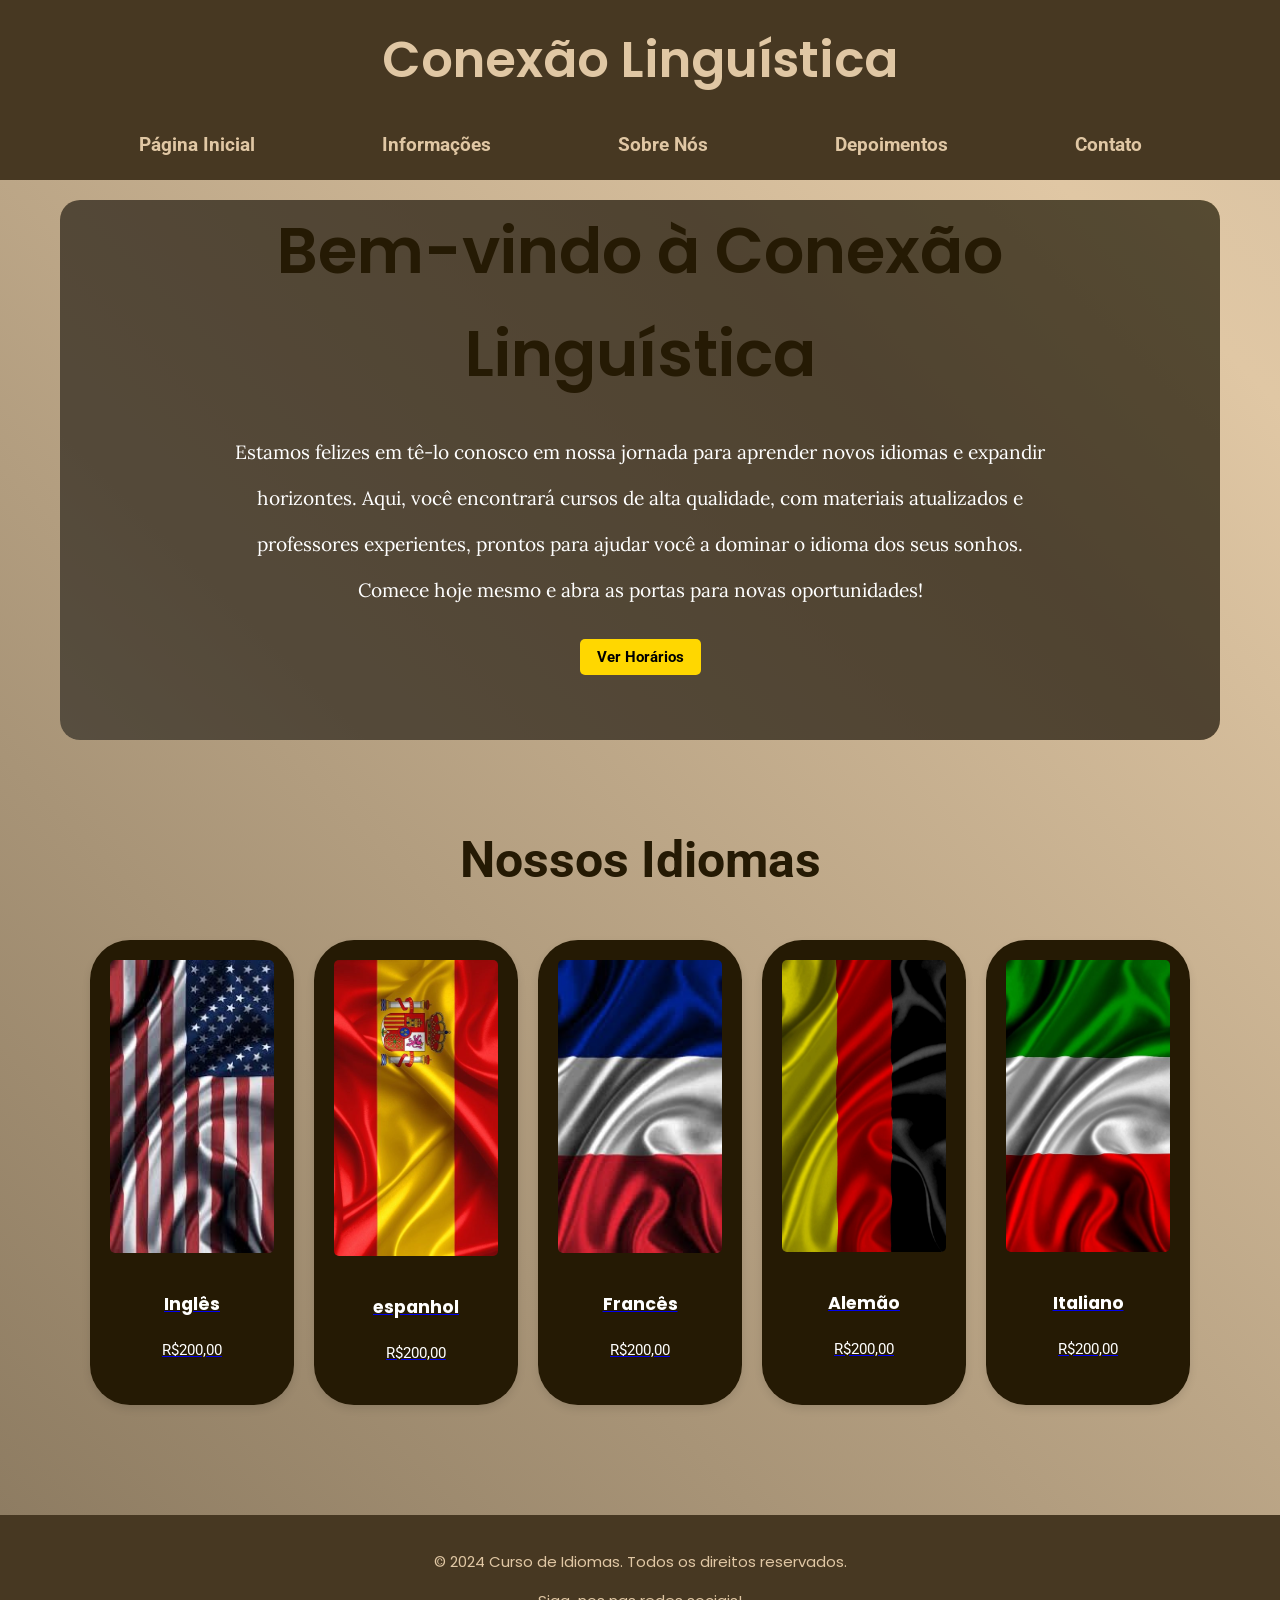
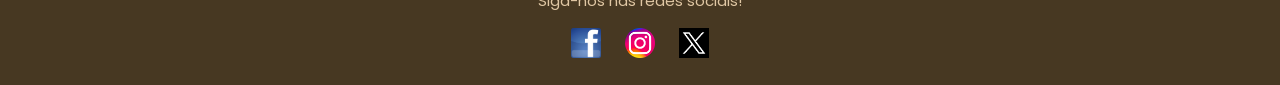
<file: index.html>
<!DOCTYPE html>
<html lang="pt-BR">
<head>
    <meta charset="UTF-8">
    <meta name="viewport" content="width=device-width, initial-scale=1.0">
    <title>Conexão Linguística</title>
    <link rel="stylesheet" href="css/style.css"> <!-- Link para o CSS -->


    
    
    <head>
        <!-- Favicon para a aba do navegador -->
        <link rel="icon" href="imagem/logo.jpg" type="image/x-icon">
        
        <!-- Favicon em outros formatos (opcional, mas recomendado para compatibilidade em diferentes dispositivos) -->
        <link rel="icon" href="imagem/logo.jpg" type="image/png">
        <link rel="apple-touch-icon" href="imagem/logo.jpg">
        
        <meta name="theme-color" content="#ffffff"> <!-- Cor da barra de endereço (opcional) -->
        
        <!-- Outras tags do cabeçalho -->


        <style>

            /* Animação para a mensagem de boas-vindas */
@keyframes slideInUp {
    from {
        opacity: 0;
        transform: translateY(50px); /* Move o texto para baixo */
    }
    to {
        opacity: 1;
        transform: translateY(0); /* Retorna à posição original */
    }
}

/* Aplicando a animação na mensagem de boas-vindas */
.hero-section .content {
    opacity: 0; /* Invisível no início */
    animation: slideInUp 1.5s ease-out forwards;
}


             p {
            color: white;
        }

            /* Definindo a animação de entrada */
            @keyframes fadeIn {
                from {
                    opacity: 0;
                    transform: translateY(20px); /* Move ligeiramente para baixo */
                }
                to {
                    opacity: 1;
                    transform: translateY(0); /* Retorna à posição original */
                }
            }
            
            /* Aplicando a animação aos cards */
            .flex-container .card {
                opacity: 0; /* Invisível no início */
                animation: fadeIn 1s ease-out forwards;
            }
            
            /* Definir um atraso para cada card para criar um efeito em cascata */
            .flex-container .card:nth-child(1) {
                animation-delay: 0.2s;
            }
            .flex-container .card:nth-child(2) {
                animation-delay: 0.2s;
            }
            .flex-container .card:nth-child(3) {
                animation-delay: 0.2s;
            }
            .flex-container .card:nth-child(4) {
                animation-delay: 0.2s;
            }
            .flex-container .card:nth-child(5) {
                animation-delay: 0.2s;
            }


            



           /* Animação para a mensagem de boas-vindas */
        @keyframes slideInUp {
            from {
                opacity: 0;
                transform: translateY(50px); /* Move o texto para baixo */
            }
            to {
                opacity: 1;
                transform: translateY(0); /* Retorna à posição original */
            }
        }

        /* Ajustando a seção de boas-vindas */
        .hero-section {
            position: relative;
            overflow: hidden;
            background: linear-gradient(45deg, #e9d8b8, #d4b890, #c9a97a, #e0c680, #bfa678);
            background-size: 200% 200%;
            animation: gradientBackground 8s ease infinite;
            height: 60vh; /* Reduzindo ainda mais a altura */
            display: flex;
            justify-content: center;
            align-items: center;
        }

        .hero-section .overlay {
            position: absolute;
            top: 0;
            left: 0;
            width: 100%;
            height: 100%;
            background-color: rgba(0, 0, 0, 0.6);
            z-index: 1;
        }

        .hero-section .content {
            position: relative;
            z-index: 2;
            text-align: center;
            color: white;
            max-width: 70%; /* Tornando o texto mais centralizado e restrito */
            margin: 0 auto; /* Centralizando horizontalmente */
            opacity: 0;
            animation: slideInUp 1.5s ease-out forwards;
        }

        .hero-section h2 {
            font-size: 4rem; /* Reduzindo o tamanho da fonte */
            margin-bottom: 1.5rem;
        }

        .hero-section p {
            font-size: 1.2rem; /* Reduzindo o tamanho do texto */
            line-height: 2.4;
            margin-bottom: 2rem;
        }

        .hero-section .btn {
            padding: 9px 17px; /* Ajustando o tamanho do botão */
            background-color: #ffd700;
            color: black;
            text-decoration: none;
            font-weight: bold;
            border-radius: 5px;
            transition: background-color 0.3s ease;
        }

        .hero-section .btn:hover {
            background-color: #ffc107;
        }

        @keyframes gradientBackground {
            0% {
                background-position: 0% 50%;
            }
            50% {
                background-position: 100% 50%;
            }
            100% {
                background-position: 0% 50%;
            }
        }
            </style>
            
        
      </head>
      

<body>


    <header>
        <div class="container">
            <div class="logo">
                <h1 style="font-size: 50px;">Conexão Linguística</h1>
            </div>
            <nav>
                <ul>
                    <li><a href="index.html">Página Inicial</a></li>
                    <li><a href="idiomas ofericidos.html">Informações</a></li>
                    <li><a href="sobre nós.html">Sobre Nós</a></li>                                     
                    <li><a href="depoimento.html">Depoimentos</a></li>
                    <li><a href="contato.html">Contato</a></li>
                </ul>
            </nav>
        </div>
    </header>

    <main>
        <section id="inicio" class="hero-section">
            <div class="overlay">
                <div class="content">
                    <h2>Bem-vindo à Conexão Linguística</h2>
                    <p>Estamos felizes em tê-lo conosco em nossa jornada para aprender novos idiomas e expandir horizontes. Aqui, você encontrará cursos de alta qualidade, com materiais atualizados e professores experientes, prontos para ajudar você a dominar o idioma dos seus sonhos. Comece hoje mesmo e abra as portas para novas oportunidades!</p>
                    <a href="idiomas ofericidos.html" class="btn">Ver Horários</a>
                </div>
            </div>
        </section>

        <!-- Seção de Idiomas Oferecidos -->
        <section id="idiomas">
            <div class="container">
                <h2 style="color: rgb(37, 26, 4)">Nossos Idiomas</h2>
                <div class="flex-container">
                    <div class="card">
                        <a href="escolha de horario/horario ingles.html"> <!-- Página de inscrição do curso de Inglês -->
                            <img src="imagem/ingles.jpg" alt="Curso de Inglês" class="idioma-img">
                            <h3 style="color: #fffffe;">Inglês</h3>
                            <p></p>
                            <p></p>
                            <p><R1>R$200,00</R1></p>
                        </a>
                    </div>
                    <div class="card">
                        <a href="escolha de horario/horario espanhol.html"> <!-- Página de inscrição do curso de Francês -->
                            <img src="imagem/espanha.jpg" alt="Curso de espanhol" class="idioma-img">
                            <h3 style="color: #ffffff;">espanhol</h3>
                            <p></p>
                            <p></p>
                            <p><R1>R$200,00</R1></p>
                        </a>
                    </div>
                    <div class="card">
                        <a href="escolha de horario/horario frances.html"> <!-- Página de inscrição do curso de Francês -->
                            <img src="imagem/frança.jpg" alt="Curso de Francês" class="idioma-img">
                            <h3 style="color: #ffffff;">Francês</h3>
                            <p></p>
                            <p></p>
                            <p><R1>R$200,00</R1></p>
                        </a>
                    </div>
                    <div class="card">
                        <a href="escolha de horario/alemao.html"> <!-- Página de inscrição do curso de Alemão -->
                            <img src="imagem/alemanha.jpeg" alt="Curso de Alemão" class="idioma-img">
                            <h3 style="color: #ffffff;">Alemão</h3>
                            <p></p>
                            <p></p>
                            <p><R1>R$200,00</R1></p>
                        </a>
                    </div>
                    <div class="card">
                        <a href="escolha de horario/italiano.html"> <!-- Página de inscrição do curso de Italiano -->
                            <img src="imagem/italia.jpg" alt="Curso de Italiano" class="idioma-img">
                            <h3 style="color: #ffffff;">Italiano</h3>
                            <p></p>
                            <p></p>
                            <p><R1>R$200,00</R1></p>
                        </a>
                    </div>
                </div>
            </div>
        </section>

        
    </main>

    <footer>
        <div class="container">
            <p>&copy; 2024 Curso de Idiomas. Todos os direitos reservados.</p>
            <p>Siga-nos nas redes sociais!</p>
            <div class="social-icons">
                <a href="https://www.bing.com/ck/a?!&&p=c3faeac5ec565b60193f9436db5e58e0ef5028adcfecaaf21f977d5059754c1dJmltdHM9MTczMDg1MTIwMA&ptn=3&ver=2&hsh=4&fclid=2eb92cd2-5a0c-60c7-15a3-381c5bbd619b&psq=facebook&u=a1aHR0cHM6Ly9wdC1ici5mYWNlYm9vay5jb20v&ntb=1"><img src="imagem/Face.png" alt="Facebook"></a>
                <a href="https://www.bing.com/ck/a?!&&p=8073643e07eed2de2066900eb0ddbfc779fff9cfeb2901cd60de48400bfec7ebJmltdHM9MTczMDg1MTIwMA&ptn=3&ver=2&hsh=4&fclid=2eb92cd2-5a0c-60c7-15a3-381c5bbd619b&psq=instagran&u=a1aHR0cHM6Ly93d3cuaW5zdGFncmFtLmNvbS8_aGw9cHRfQlI&ntb=1"><img src="imagem/insta.png" alt="Instagram"></a>
                <a href="https://www.bing.com/ck/a?!&&p=990b74d081d48a91bba82d119306d4068f7bab431d3a2e8e3d766e13f6e25355JmltdHM9MTczMDg1MTIwMA&ptn=3&ver=2&hsh=4&fclid=2eb92cd2-5a0c-60c7-15a3-381c5bbd619b&psq=x&u=a1aHR0cHM6Ly90d2l0dGVyLmNvbS9fX3g&ntb=1"><img src="imagem/x.webp" alt="Twitter"></a>
            </div>
        </div>
    </footer>
</body>
</html>
</file>
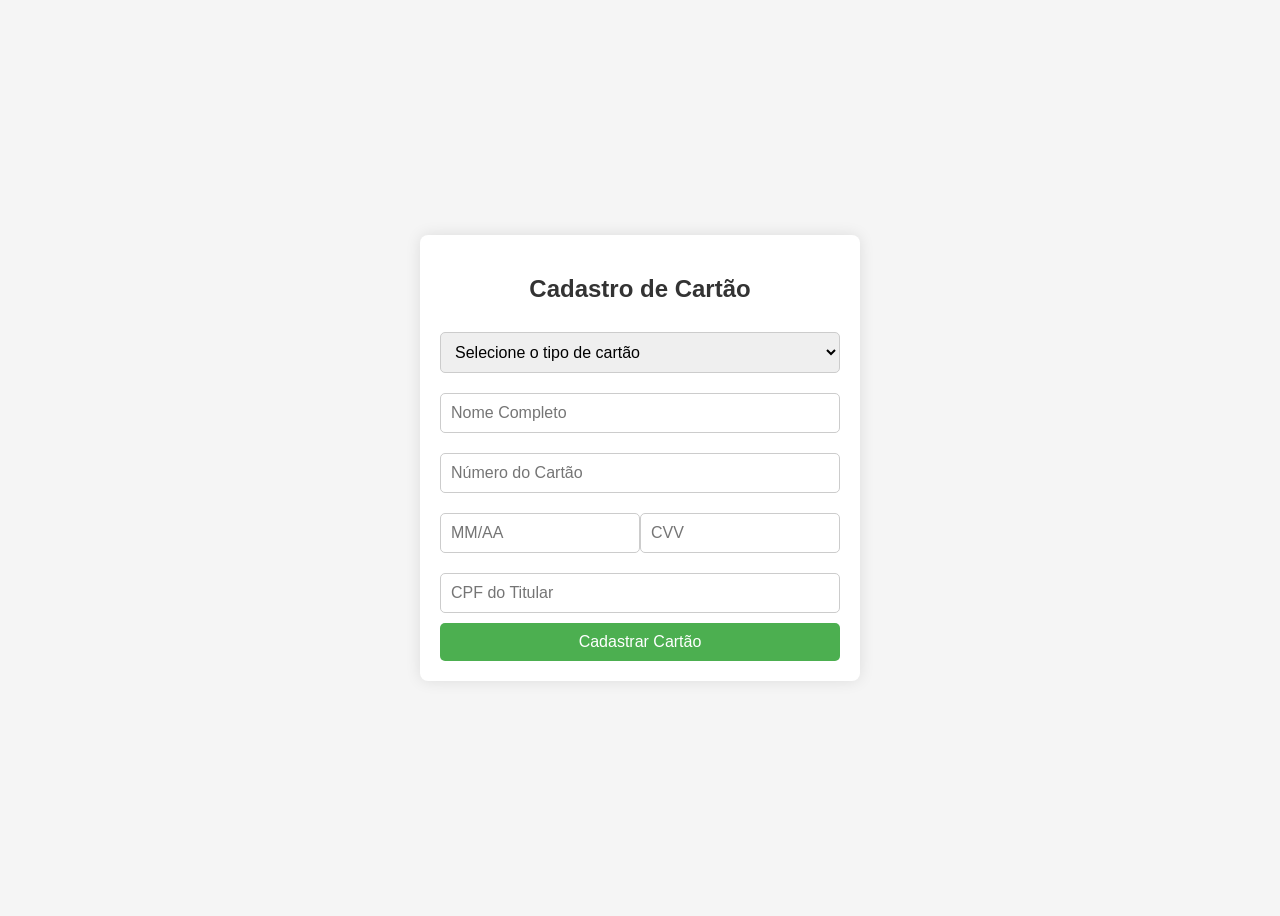
<file: cadastro.html>
<!DOCTYPE html>
<html lang="pt-BR">
<head>
    <meta charset="UTF-8">
    <meta name="viewport" content="width=device-width, initial-scale=1.0">
    <title>Cadastro de Cartão de Pagamento</title>
    <style>
        body {
            font-family: Arial, sans-serif;
            background-color: #f5f5f5;
            display: flex;
            justify-content: center;
            align-items: center;
            height: 100vh;
        }

        .container {
            background-color: white;
            padding: 20px;
            border-radius: 8px;
            box-shadow: 0px 0px 15px rgba(0, 0, 0, 0.1);
            max-width: 400px;
            width: 100%;
        }

        h2 {
            text-align: center;
            color: #333;
        }

        form {
            display: flex;
            flex-direction: column;
        }

        input, select {
            padding: 10px;
            margin: 10px 0;
            border: 1px solid #ccc;
            border-radius: 5px;
            font-size: 16px;
        }

        button {
            padding: 10px;
            background-color: #4CAF50;
            color: white;
            border: none;
            border-radius: 5px;
            font-size: 16px;
            cursor: pointer;
        }

        button:hover {
            background-color: #45a049;
        }

        .input-group {
            display: flex;
            justify-content: space-between;
        }

        .input-group input {
            width: 48%;
        }
    </style>
</head>
<body>

    <div class="container">
        <h2>Cadastro de Cartão</h2>
        <form id="form-cartao">
            <select name="tipo_cartao" required>
                <option value="" disabled selected>Selecione o tipo de cartão</option>
                <option value="debito">Cartão de Débito</option>
                <option value="credito">Cartão de Crédito</option>
            </select>

            <input type="text" name="nome" placeholder="Nome Completo" required>
            <input type="text" name="numero_cartao" placeholder="Número do Cartão" required>
            
            <div class="input-group">
                <input type="text" name="validade" placeholder="MM/AA" required>
                <input type="text" name="cvv" placeholder="CVV" required>
            </div>
            
            <input type="text" name="cpf" placeholder="CPF do Titular" required>

            <button type="submit">Cadastrar Cartão</button>
        </form>
    </div>

    <script>
        document.getElementById('form-cartao').addEventListener('submit', function(event) {
            event.preventDefault(); // Evita o envio padrão do formulário

            // Exibe um alerta para confirmar o cadastro
            alert('Cartão de ' + document.querySelector('select[name="tipo_cartao"]').value + ' cadastrado com sucesso!');
            
            // Aqui pode ser adicionada a lógica para envio dos dados ou redirecionamento
        });
    </script>

</body>
</html>
</file>
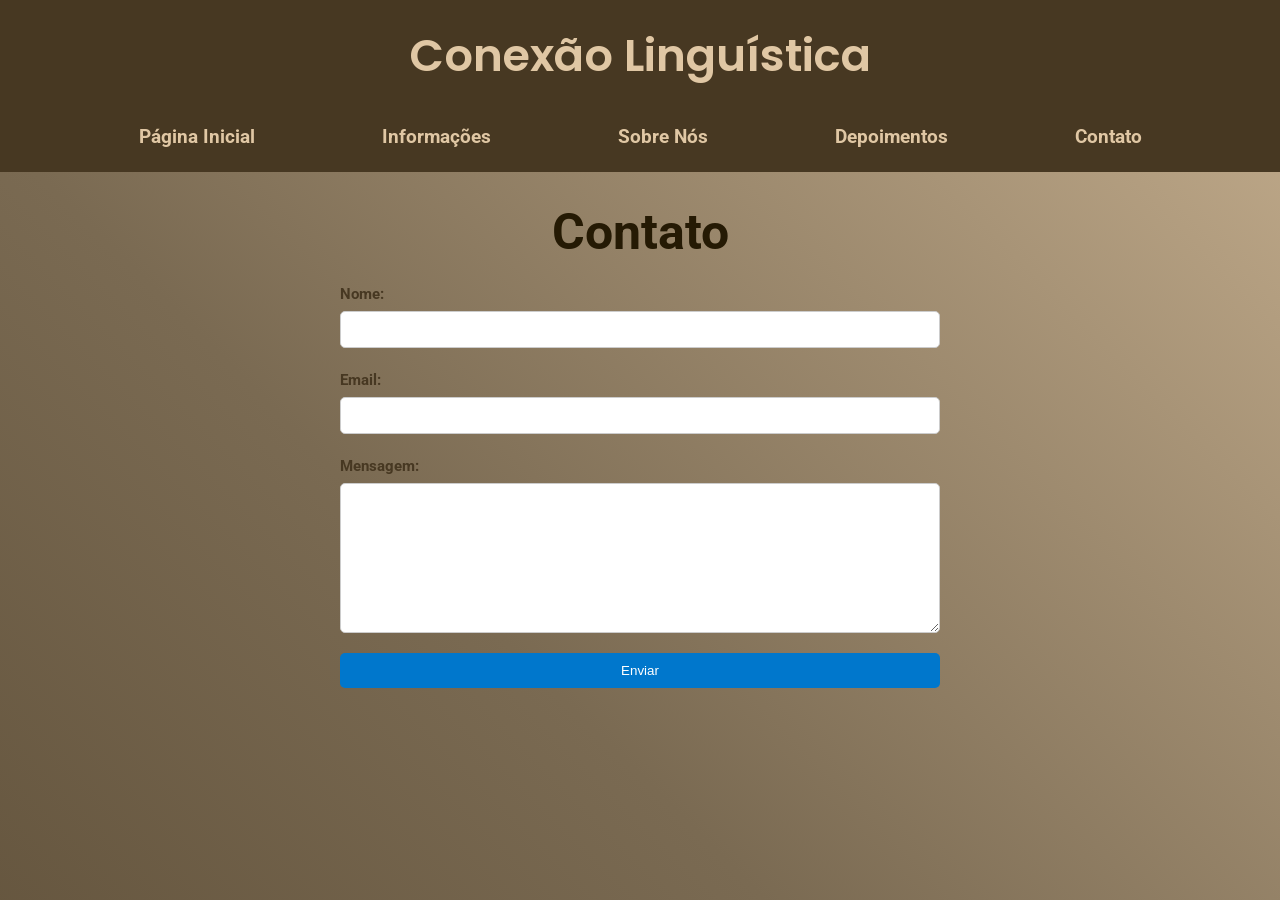
<file: contato.html>
<!DOCTYPE html>
<html lang="en">
<head>
    <meta charset="UTF-8">
    <meta name="viewport" content="width=device-width, initial-scale=1.0">
    <title>Document</title>
    <link rel="stylesheet" href="css/style.css">




    <head>
        <!-- Favicon para a aba do navegador -->
        <link rel="icon" href="imagem/logo.jpg" type="image/x-icon">
        
        <!-- Favicon em outros formatos (opcional, mas recomendado para compatibilidade em diferentes dispositivos) -->
        <link rel="icon" href="imagem/logo.jpg" type="image/png">
        <link rel="apple-touch-icon" href="imagem/logo.jpg">
        
        <meta name="theme-color" content="#ffffff"> <!-- Cor da barra de endereço (opcional) -->
        
        <!-- Outras tags do cabeçalho -->
      </head>
   
</head>
<body>

    <header>
        <div class="container">
            <div class="logo">
                <h1>Conexão Linguística</h1>
            </div>
            <nav>
                <ul>
                    <li><a href="index.html">Página Inicial</a></li>
                    <li><a href="idiomas ofericidos.html">Informações</a></li>
                    <li><a href="sobre nós.html">Sobre Nós</a></li>                                     
                    <li><a href="depoimento.html">Depoimentos</a></li>
                    <li><a href="contato.html">Contato</a></li>
                </ul>
            </nav>
        </div>
    </header>


    <main>
    <h2>Contato</h2>
            <form>
                <label for="nome">Nome:</label>
                <input type="text" id="nome" name="nome" required>
                
                <label for="email">Email:</label>
                <input type="email" id="email" name="email" required>
                
                <label for="mensagem">Mensagem:</label>
                <textarea id="mensagem" name="mensagem" required></textarea>
                
                <button type="submit">Enviar</button>
            </form>
        </section>
    </main>
</body>
</html>
</file>
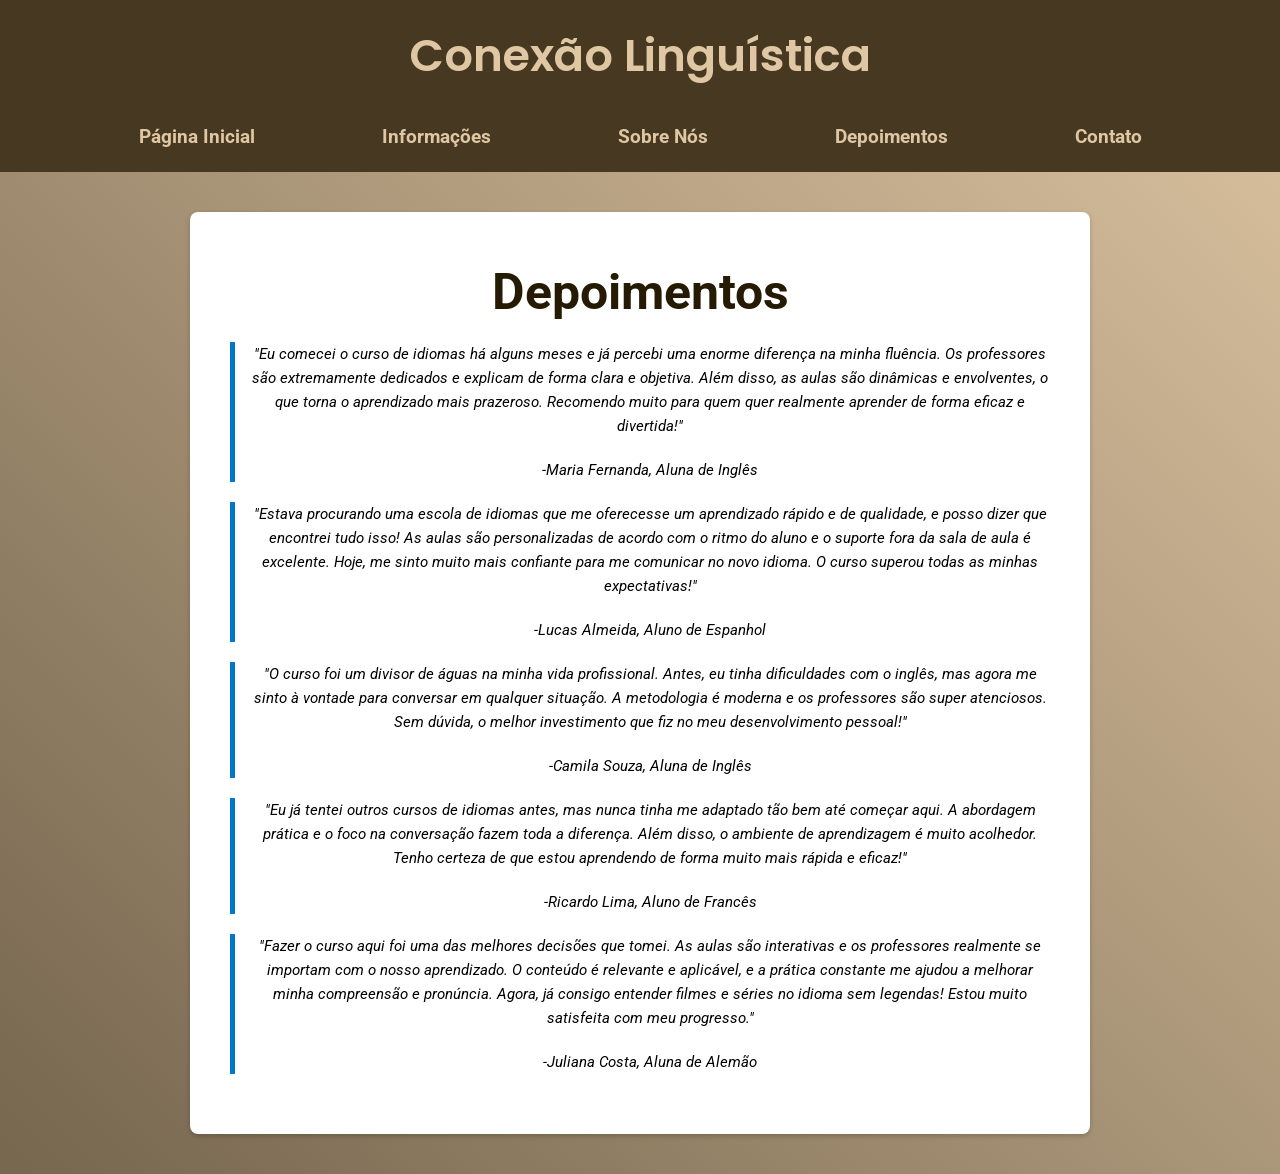
<file: depoimento.html>
<!DOCTYPE html>
<html lang="pt-br">
<head>
    <meta charset="UTF-8">
    <meta name="viewport" content="width=device-width, initial-scale=1.0">
    <title>Document</title>
    <link rel="stylesheet" href="css/style.css">

    <head>
        <!-- Favicon para a aba do navegador -->
        <link rel="icon" href="imagem/logo.jpg" type="image/x-icon">
        
        <!-- Favicon em outros formatos (opcional, mas recomendado para compatibilidade em diferentes dispositivos) -->
        <link rel="icon" href="imagem/logo.jpg" type="image/png">
        <link rel="apple-touch-icon" href="imagem/logo.jpg">
        
        <meta name="theme-color" content="#ffffff"> <!-- Cor da barra de endereço (opcional) -->
        
        <!-- Outras tags do cabeçalho -->
      </head>

    
</head>
<body>

    <header>
        <div class="container">
            <div class="logo">
                <h1>Conexão Linguística</h1>
            </div>
            <nav>
                <ul>
                    <li><a href="index.html">Página Inicial</a></li>
                    <li><a href="idiomas ofericidos.html">Informações</a></li>
                    <li><a href="sobre nós.html">Sobre Nós</a></li>                                     
                    <li><a href="depoimento.html">Depoimentos</a></li>
                    <li><a href="contato.html">Contato</a></li>
                </ul>
            </nav>
        </div>
    </header>

    <main>


        <main>
            <div class="schedule-container">
                <table class="schedule-table">
                    <thead>
                        <tr>

    <main>
    <h2>Depoimentos</h2>
            <blockquote>
                <p>"Eu comecei o curso de idiomas há alguns meses e já percebi uma enorme diferença na minha fluência. Os professores são extremamente dedicados e explicam de forma clara e objetiva. Além disso, as aulas são dinâmicas e envolventes, o que torna o aprendizado mais prazeroso. Recomendo muito para quem quer realmente aprender de forma eficaz e divertida!"</p>

                   <p>-Maria Fernanda, Aluna de Inglês</p>
            </blockquote> 

            <blockquote>
                <p>"Estava procurando uma escola de idiomas que me oferecesse um aprendizado rápido e de qualidade, e posso dizer que encontrei tudo isso! As aulas são personalizadas de acordo com o ritmo do aluno e o suporte fora da sala de aula é excelente. Hoje, me sinto muito mais confiante para me comunicar no novo idioma. O curso superou todas as minhas expectativas!"</p>

                  <p>-Lucas Almeida, Aluno de Espanhol</p>
            </blockquote>

            <blockquote>
                <p>"O curso foi um divisor de águas na minha vida profissional. Antes, eu tinha dificuldades com o inglês, mas agora me sinto à vontade para conversar em qualquer situação. A metodologia é moderna e os professores são super atenciosos. Sem dúvida, o melhor investimento que fiz no meu desenvolvimento pessoal!"</p>

                   <p> -Camila Souza, Aluna de Inglês</p>
            </blockquote>

            <blockquote>
                <p>"Eu já tentei outros cursos de idiomas antes, mas nunca tinha me adaptado tão bem até começar aqui. A abordagem prática e o foco na conversação fazem toda a diferença. Além disso, o ambiente de aprendizagem é muito acolhedor. Tenho certeza de que estou aprendendo de forma muito mais rápida e eficaz!"</p>

                   <p>-Ricardo Lima, Aluno de Francês</p>
            </blockquote>

            <blockquote>
                <p>"Fazer o curso aqui foi uma das melhores decisões que tomei. As aulas são interativas e os professores realmente se importam com o nosso aprendizado. O conteúdo é relevante e aplicável, e a prática constante me ajudou a melhorar minha compreensão e pronúncia. Agora, já consigo entender filmes e séries no idioma sem legendas! Estou muito satisfeita com meu progresso."</p>

                   <p>-Juliana Costa, Aluna de Alemão</p>
            </blockquote>
    </main>
                        </tr>
                    </thead>
                </table>
            </div>
        </main>
    </main>
    
    </main>
</body>
</html>
</file>
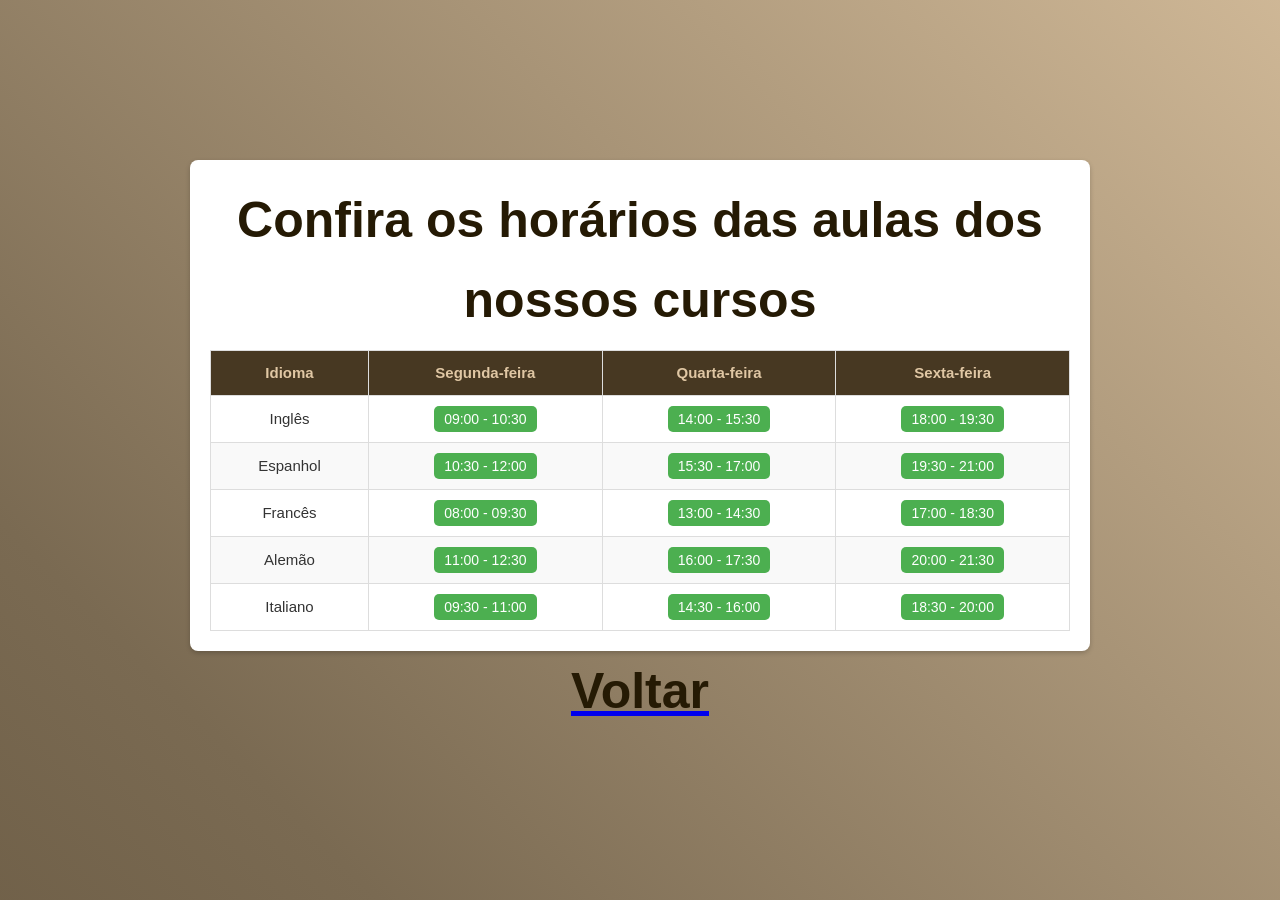
<file: horario.html>
<!DOCTYPE html>
<html lang="en">
<head>
    <meta charset="UTF-8">
    <meta name="viewport" content="width=device-width, initial-scale=1.0">
    <title>Horários de Aula - Curso de Idiomas</title>
    <link rel="stylesheet" href="css/style.css">
    <style>


body {
            font-family: Arial, sans-serif;
            line-height: 1.6;
            background-color: #f4f4f4;
            color: #333;
            margin: 0;
            display: flex;
            justify-content: center;
            align-items: center;
            height: 100vh;
            text-align: center;
            flex-direction: column;
        }

        .schedule-table button {
            padding: 5px 10px;
            background-color: #4CAF50;
            color: white;
            border: none;
            border-radius: 5px;
            cursor: pointer;
            font-size: 14px;
        }

        .schedule-table button:hover {
            background-color: #45a049;
        }

        .schedule-table th, .schedule-table td {
            padding: 10px;
            text-align: center;
        }

        h2 {
            text-align: center;
        }
    </style>


</head>
<body>

    
    <main>
        <div class="schedule-container">
            <h2>Confira os horários das aulas dos nossos cursos</h2>
            <table class="schedule-table">
                <thead>
                    <tr>
                        <th>Idioma</th>
                        <th>Segunda-feira</th>
                        <th>Quarta-feira</th>
                        <th>Sexta-feira</th>
                    </tr>
                </thead>
                <tbody>
                    <tr>
                        <td>Inglês</td>
                        <td><button onclick="redirecionar('ingles-segunda.html')">09:00 - 10:30</button></td>
                        <td><button onclick="redirecionar('ingles-quarta.html')">14:00 - 15:30</button></td>
                        <td><button onclick="redirecionar('ingles-sexta.html')">18:00 - 19:30</button></td>
                    </tr>
                    <tr>
                        <td>Espanhol</td>
                        <td><button onclick="redirecionar('espanhol-segunda.html')">10:30 - 12:00</button></td>
                        <td><button onclick="redirecionar('espanhol-quarta.html')">15:30 - 17:00</button></td>
                        <td><button onclick="redirecionar('espanhol-sexta.html')">19:30 - 21:00</button></td>
                    </tr>
                    <tr>
                        <td>Francês</td>
                        <td><button onclick="redirecionar('frances-segunda.html')">08:00 - 09:30</button></td>
                        <td><button onclick="redirecionar('frances-quarta.html')">13:00 - 14:30</button></td>
                        <td><button onclick="redirecionar('frances-sexta.html')">17:00 - 18:30</button></td>
                    </tr>
                    <tr>
                        <td>Alemão</td>
                        <td><button onclick="redirecionar('aleman-segunda.html')">11:00 - 12:30</button></td>
                        <td><button onclick="redirecionar('aleman-quarta.html')">16:00 - 17:30</button></td>
                        <td><button onclick="redirecionar('aleman-sexta.html')">20:00 - 21:30</button></td>
                    </tr>
                    <tr>
                        <td>Italiano</td>
                        <td><button onclick="redirecionar('italiano-segunda.html')">09:30 - 11:00</button></td>
                        <td><button onclick="redirecionar('italiano-quarta.html')">14:30 - 16:00</button></td>
                        <td><button onclick="redirecionar('italiano-sexta.html')">18:30 - 20:00</button></td>
                    </tr>
                </tbody>
            </table>
        </div>

        <a href="index.html"><h2>Voltar</h2></a>
    </main>

    <script>
        function redirecionar(pagina) {
            window.location.href = "inscrição.html";
        }
    </script>

</body>
</html>
</file>
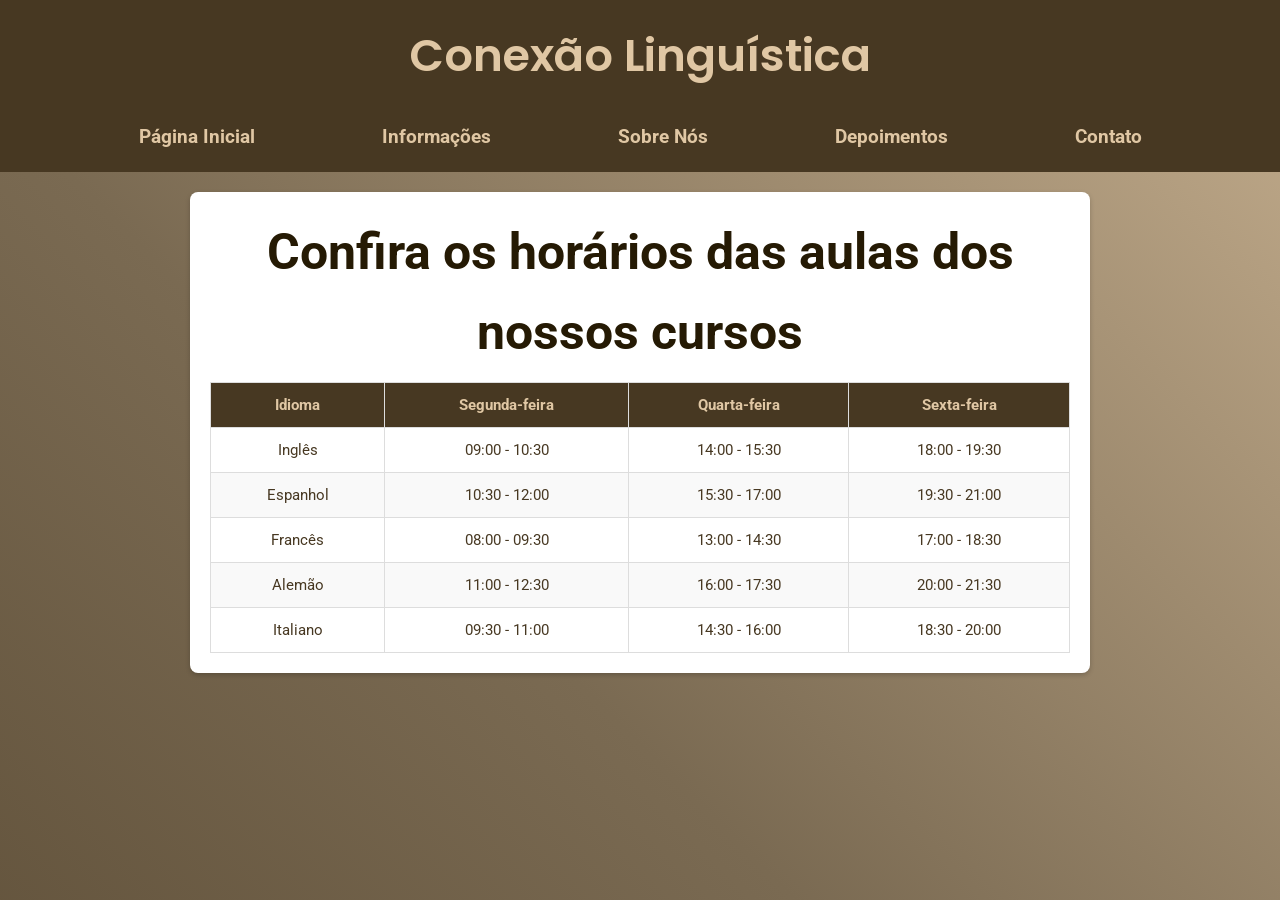
<file: idiomas ofericidos.html>
<!DOCTYPE html>
<html lang="en">
<head>
    <meta charset="UTF-8">
    <meta name="viewport" content="width=device-width, initial-scale=1.0">
    <title>Document</title>

    <head>
        <!-- Favicon para a aba do navegador -->
        <link rel="icon" href="imagem/logo.jpg" type="image/x-icon">
        
        <!-- Favicon em outros formatos (opcional, mas recomendado para compatibilidade em diferentes dispositivos) -->
        <link rel="icon" href="imagem/logo.jpg" type="image/png">
        <link rel="apple-touch-icon" href="imagem/logo.jpg">
        
        <meta name="theme-color" content="#ffffff"> <!-- Cor da barra de endereço (opcional) -->
        
        <!-- Outras tags do cabeçalho -->
      </head>
      
</head>
<body>
    <!DOCTYPE html>
<html lang="pt-br">
<head>
    <meta charset="UTF-8">
    <meta name="viewport" content="width=device-width, initial-scale=1.0">
    <title>Horários de Aula - Curso de Idiomas</title>
    <link rel="stylesheet" href="css/style.css">
</head>
<body>

    



<header>
    <div class="container">
        <div class="logo">
            <h1>Conexão Linguística </h1>
        </div>
        <nav>
            <ul>
                <li><a href="index.html">Página Inicial</a></li>
                <li><a href="idiomas ofericidos.html">Informações</a></li>
                <li><a href="sobre nós.html">Sobre Nós</a></li>                                     
                <li><a href="depoimento.html">Depoimentos</a></li>
                <li><a href="contato.html">Contato</a></li>
            </ul>
        </nav>
    </div>
</header>

    <main>
        <div class="schedule-container">
            <h2>Confira os horários das aulas dos nossos cursos</h2>
            <table class="schedule-table">
                <thead>
                    <tr>
                        <th>Idioma</th>
                        <th>Segunda-feira</th>
                        <th>Quarta-feira</th>
                        <th>Sexta-feira</th>
                    </tr>
                </thead>
                <tbody>
                    <tr>
                        <td>Inglês</td>
                        <td>09:00 - 10:30</td>
                        <td>14:00 - 15:30</td>
                        <td>18:00 - 19:30</td>
                    </tr>
                    <tr>
                        <td>Espanhol</td>
                        <td>10:30 - 12:00</td>
                        <td>15:30 - 17:00</td>
                        <td>19:30 - 21:00</td>
                    </tr>
                    <tr>
                        <td>Francês</td>
                        <td>08:00 - 09:30</td>
                        <td>13:00 - 14:30</td>
                        <td>17:00 - 18:30</td>
                    </tr>
                    <tr>
                        <td>Alemão</td>
                        <td>11:00 - 12:30</td>
                        <td>16:00 - 17:30</td>
                        <td>20:00 - 21:30</td>
                    </tr>
                    <tr>
                        <td>Italiano</td>
                        <td>09:30 - 11:00</td>
                        <td>14:30 - 16:00</td>
                        <td>18:30 - 20:00</td>
                    </tr>
                </tbody>
            </table>
        </div>

        
            
            
    </main>


    
</body>
</html>
</file>
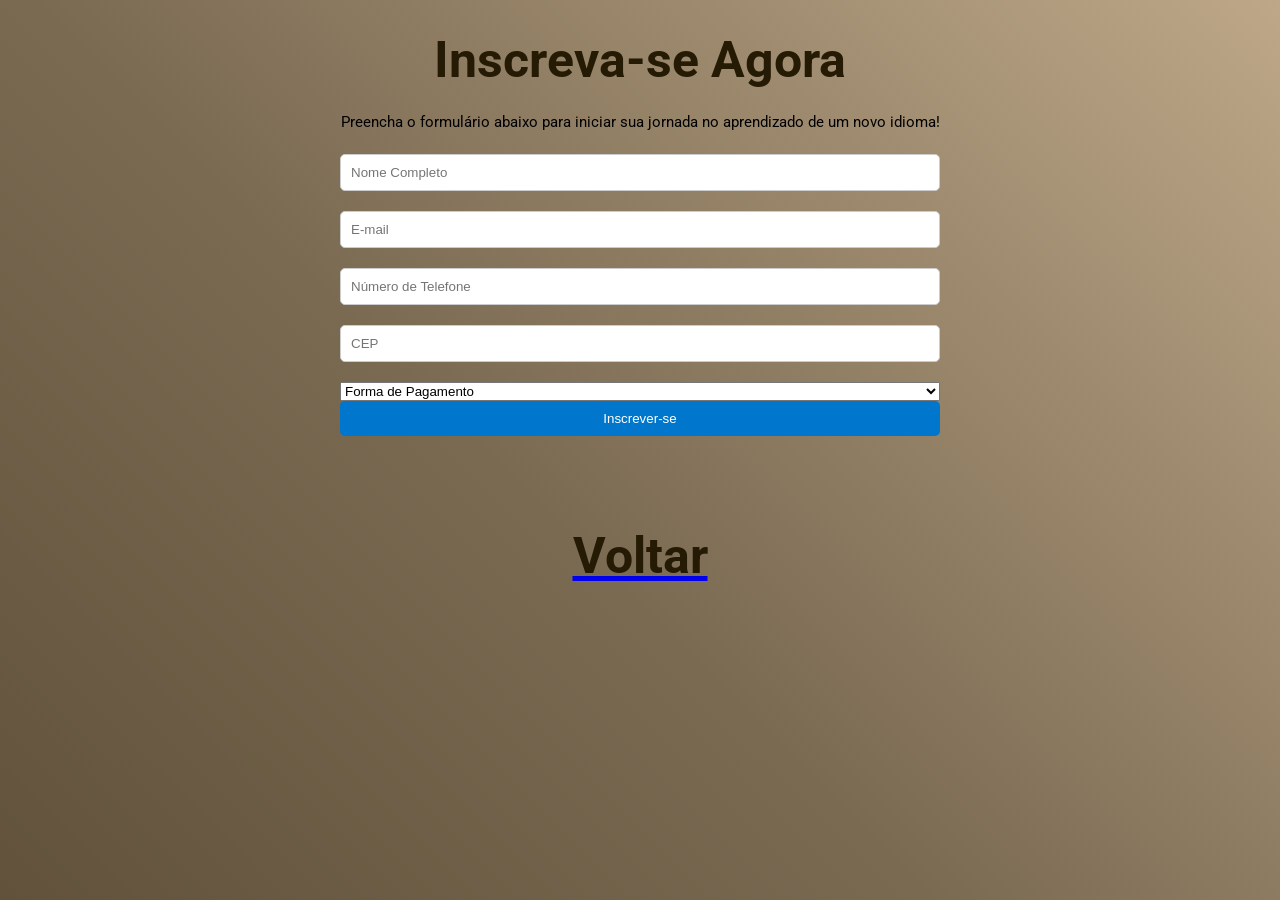
<file: inscrição.html>
<!DOCTYPE html>
<html lang="pt-BR">
<head>
    <meta charset="UTF-8">
    <meta name="viewport" content="width=device-width, initial-scale=1.0">
    <title>inscriçãos</title>
    <link rel="stylesheet" href="css/style.css">
</head>
<body>
    <main>
        <section id="inscricao">
            <div class="container">
                <h2>Inscreva-se Agora</h2>
                <p>Preencha o formulário abaixo para iniciar sua jornada no aprendizado de um novo idioma!</p>
                <form id="form-inscricao">
                    <input type="text" name="nome" placeholder="Nome Completo" required>
                    <input type="email" name="email" placeholder="E-mail" required>
                    <input type="tel" name="telefone" placeholder="Número de Telefone" required>
                    <input type="text" name="CEP" placeholder="CEP" required>
                    
                    <select name="pagamento" id="pagamento" required>
                        <option value="" disabled selected>Forma de Pagamento</option>
                        <option value="pix">Pix</option>
                        <option value="cartao_debito">Cartão de Débito</option>
                        <option value="cartao_credito">Cartão de Crédito</option>
                        <option value="boleto">Boleto</option> 
                    </select>

                    <button type="submit" class="btn">Inscrever-se</button>
                </form>
            </div>
        </section>
    </main>

    <main>
        <a href="index.html"><h2>Voltar</h2> </a> 
    </main>

    <script>
        document.getElementById('form-inscricao').addEventListener('submit', function(event) {
            event.preventDefault(); // Evita o envio padrão do formulário
            
            // Obter o valor da forma de pagamento selecionada
            const pagamento = document.getElementById('pagamento').value;

            // Verifica qual forma de pagamento foi escolhida
            if (pagamento === 'pix') {
                // Redireciona para a página do Pix
                window.location.href = "area pix.html"; // Substitua pelo caminho correto da página Pix
            } else {
                // Redireciona para a página de cadastro normal
                window.location.href = "cadastro.html"; // Certifique-se de que o arquivo 'cadastro.html' está no mesmo diretório
            }
        });
    </script>
</body>
</html>
</file>
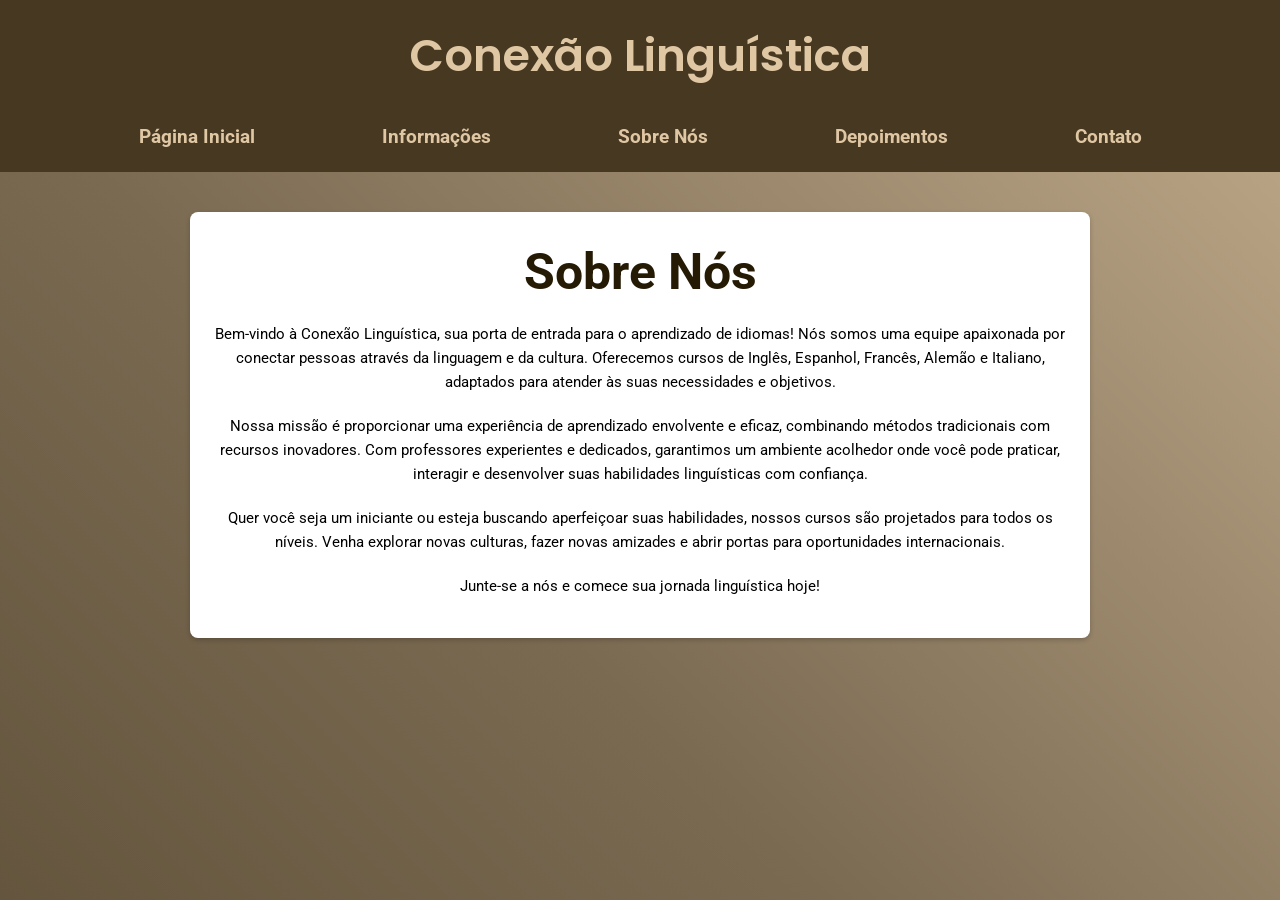
<file: sobre nós.html>
<!DOCTYPE html>
<html lang="pt-br">
<head>
    <meta charset="UTF-8">
    <meta name="viewport" content="width=device-width, initial-scale=1.0">
    <title>Document</title>
    <link rel="stylesheet" href="css/style.css">

    <head>
        <!-- Favicon para a aba do navegador -->
        <link rel="icon" href="imagem/logo.jpg" type="image/x-icon">
        
        <!-- Favicon em outros formatos (opcional, mas recomendado para compatibilidade em diferentes dispositivos) -->
        <link rel="icon" href="imagem/logo.jpg" type="image/png">
        <link rel="apple-touch-icon" href="imagem/logo.jpg">
        
        <meta name="theme-color" content="#ffffff"> <!-- Cor da barra de endereço (opcional) -->
        
        <!-- Outras tags do cabeçalho -->
      </head>
    


</head>


<body>

    <header>
        <div class="container">
            <div class="logo">
                <h1>Conexão Linguística</h1>
            </div>
            <nav>
                <ul>
                    <li><a href="index.html">Página Inicial</a></li>
                    <li><a href="idiomas ofericidos.html">Informações</a></li>
                    <li><a href="sobre nós.html">Sobre Nós</a></li>                                     
                    <li><a href="depoimento.html">Depoimentos</a></li>
                    <li><a href="contato.html">Contato</a></li>
                </ul>
            </nav>
        </div>
    </header>


    <main>


        <main>
            <div class="schedule-container">
                <table class="schedule-table">
                    <thead>
                        <tr>
    <h2>Sobre Nós</h2>

            <p>Bem-vindo à Conexão Linguística, sua porta de entrada para o aprendizado de idiomas! Nós somos uma equipe apaixonada por conectar pessoas através da linguagem e da cultura. Oferecemos cursos de Inglês, Espanhol, Francês, Alemão e Italiano, adaptados para atender às suas necessidades e objetivos. </p>

              <p> Nossa missão é proporcionar uma experiência de aprendizado envolvente e eficaz, combinando métodos tradicionais com recursos inovadores. Com professores experientes e dedicados, garantimos um ambiente acolhedor onde você pode praticar, interagir e desenvolver suas habilidades linguísticas com confiança. </p>
                
               <p> Quer você seja um iniciante ou esteja buscando aperfeiçoar suas habilidades, nossos cursos são projetados para todos os níveis. Venha explorar novas culturas, fazer novas amizades e abrir portas para oportunidades internacionais. </p>
                
              <p>  Junte-se a nós e comece sua jornada linguística hoje!</p>
                        </tr>
                    </thead>
                </table>
            </div>
        </main>
    </main>

    </section>
    </main>
</body>
</html>
</file>
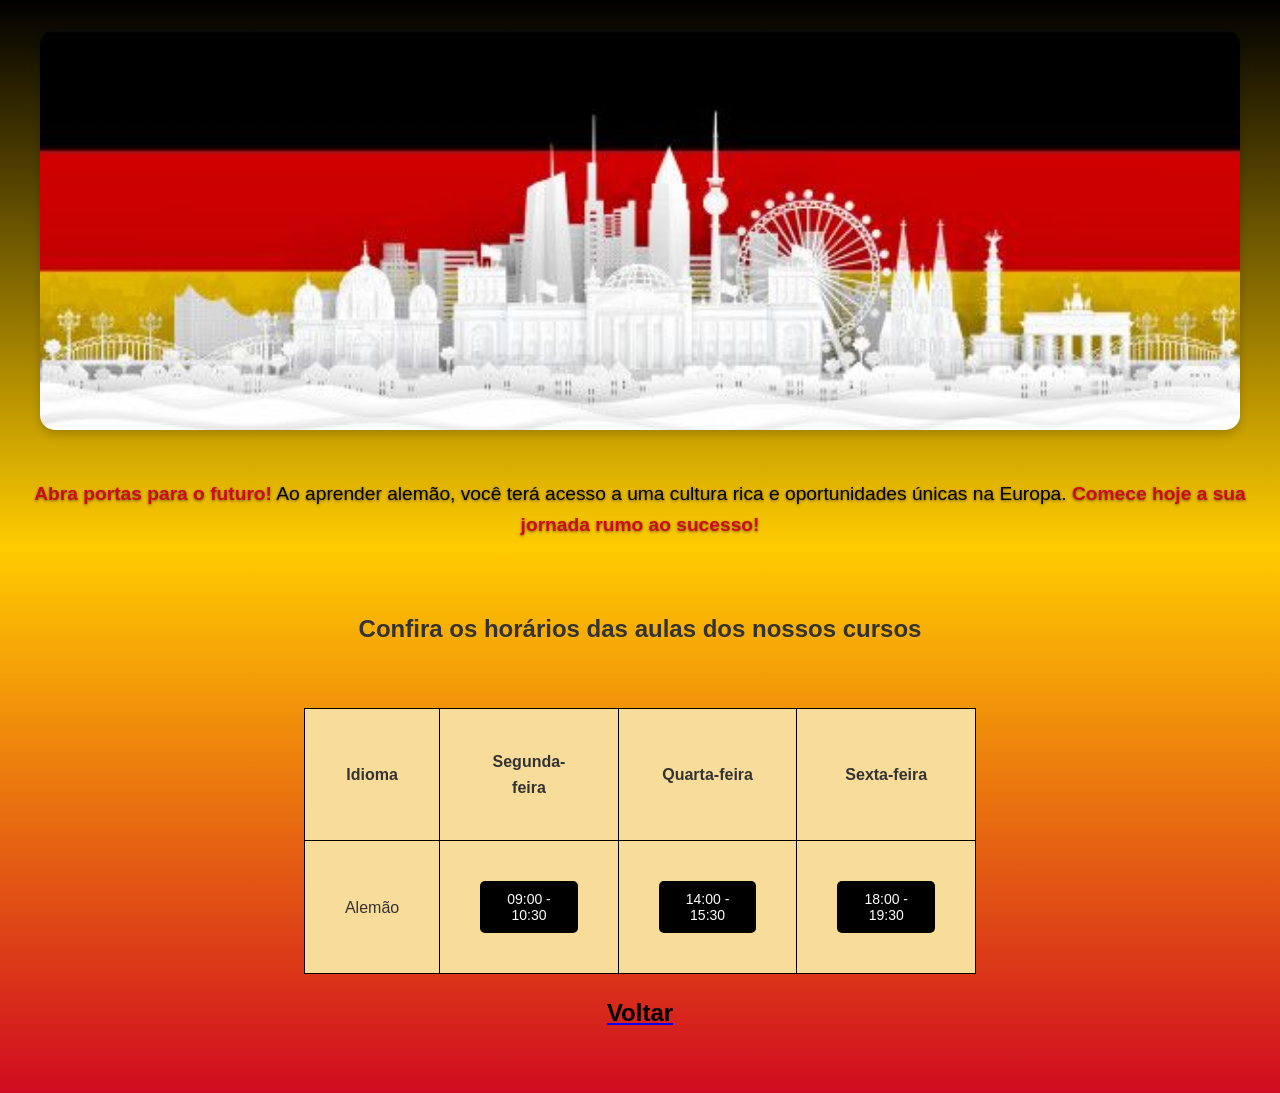
<file: escolha de horario/alemao.html>
<!DOCTYPE html>
<html lang="en">
<head>
    <meta charset="UTF-8">
    <meta name="viewport" content="width=device-width, initial-scale=1.0">
    <title>Horários de Aula - Curso de Idiomas</title>
    <style>
        body {
            font-family: Arial, sans-serif;
            line-height: 1.6;
            margin: 0;
            display: flex;
            flex-direction: column;
            align-items: center;
            text-align: center;
            background: linear-gradient(to bottom, #000000, #ffcc00, #d00b20); /* Cores da bandeira da Alemanha */
            color: #333;
        }

        h2 {
            margin-bottom: 60px;
        }

        /* Banner Animado */
        .banner-container {
            position: relative;
            width: 100%;
            max-width: 1200px;
            height: 400px; /* Altura fixa */
            overflow: hidden;
            border-radius: 15px;
            margin-bottom: 30px;
            box-shadow: 0 4px 10px rgba(0, 0, 0, 0.2);
            margin: 30px;
        }

        .banner-images {
            display: flex;
            animation: slide 12s infinite;
        }

        .banner-item {
            width: 100%;
            height: 100%;
            flex-shrink: 0;
            display: flex;
            justify-content: center; /* Centraliza horizontalmente */
            align-items: center; /* Centraliza verticalmente */
            text-align: center;
        }

        .banner-item img {
            width: 100%;
            height: 100%;
            object-fit: cover;
        }

        @keyframes slide {
            0% { transform: translateX(0%); }
            25% { transform: translateX(0%); }
            33.33% { transform: translateX(-100%); }
            58.33% { transform: translateX(-100%); }
            66.66% { transform: translateX(-200%); }
            91.66% { transform: translateX(-200%); }
            100% { transform: translateX(0%); }
        }

        /* Texto motivador */
        .motivational-text {
            font-size: 1.2rem;
            color: #000000;
            margin-bottom: 30px;
            text-shadow: 0 1px 3px rgba(0, 0, 0, 0.5);
        }

        .motivational-text strong {
            color: #d00b20; /* Vermelho da bandeira */
        }

        /* Centralização da tabela */
        .schedule-container {
            text-align: center;
        }

        .schedule-table {
            margin: 20px auto; /* Centraliza horizontalmente */
            border-collapse: collapse;
            width: 90%;
            max-width: 800px;
        }

        .schedule-table button {
            padding: 10px 20px;
            background-color: #000000; /* Preto */
            color: white;
            border: none;
            border-radius: 5px;
            cursor: pointer;
            font-size: 14px;
        }

        .schedule-table button:hover {
            background-color: #ffcc00; /* Dourado */
        }

        .schedule-table th, .schedule-table td {
            padding: 40px;
            text-align: center;
            border: 1px solid #000000;
            background-color: #f8dc99; /* Cinza claro */
        }

        a h2 {
            color: #000000;
            margin-top: 20px;
            text-decoration: none;
        }

        a h2:hover {
            text-decoration: underline;
        }
    </style>
</head>
<body>

    <!-- Banner com animação -->
    <div class="banner-container">
        <div class="banner-images">
            <div class="banner-item">
                <img src="../imagem/ale.jpg" alt="Explore a cultura da Alemanha">
            </div>
            <div class="banner-item">
                <img src="../imagem/estudo.jpg" alt="Aprender alemão abre portas para a Europa!">
            </div>
            <div class="banner-item">
                <img src="../imagem/aviao.jpg" alt="Viva a experiência alemã e expanda seus horizontes">
            </div>
        </div>
    </div>

    <!-- Texto motivador -->
    <div class="motivational-text">
        <p><strong>Abra portas para o futuro!</strong> Ao aprender alemão, você terá acesso a uma cultura rica e oportunidades únicas na Europa. <strong>Comece hoje a sua jornada rumo ao sucesso!</strong></p>
    </div>

    <!-- Tabela de horários -->
    <main>
        <div class="schedule-container">
            <h2>Confira os horários das aulas dos nossos cursos</h2>
            <table class="schedule-table">
                <thead>
                    <tr>
                        <th>Idioma</th>
                        <th>Segunda-feira</th>
                        <th>Quarta-feira</th>
                        <th>Sexta-feira</th>
                    </tr>
                </thead>
                <tbody>
                    <tr>
                        <td>Alemão</td>
                        <td><button onclick="redirecionar('../inscrição.html')">09:00 - 10:30</button></td>
                        <td><button onclick="redirecionar('../inscrição.html')">14:00 - 15:30</button></td>
                        <td><button onclick="redirecionar('../inscrição.html')">18:00 - 19:30</button></td>
                    </tr>
                </tbody>
            </table>
        </div>

        <a href="../index.html"><h2>Voltar</h2></a>
    </main>

    <script>
        function redirecionar(pagina) {
            window.location.href = pagina;
        }
    </script>

</body>
</html>
</file>
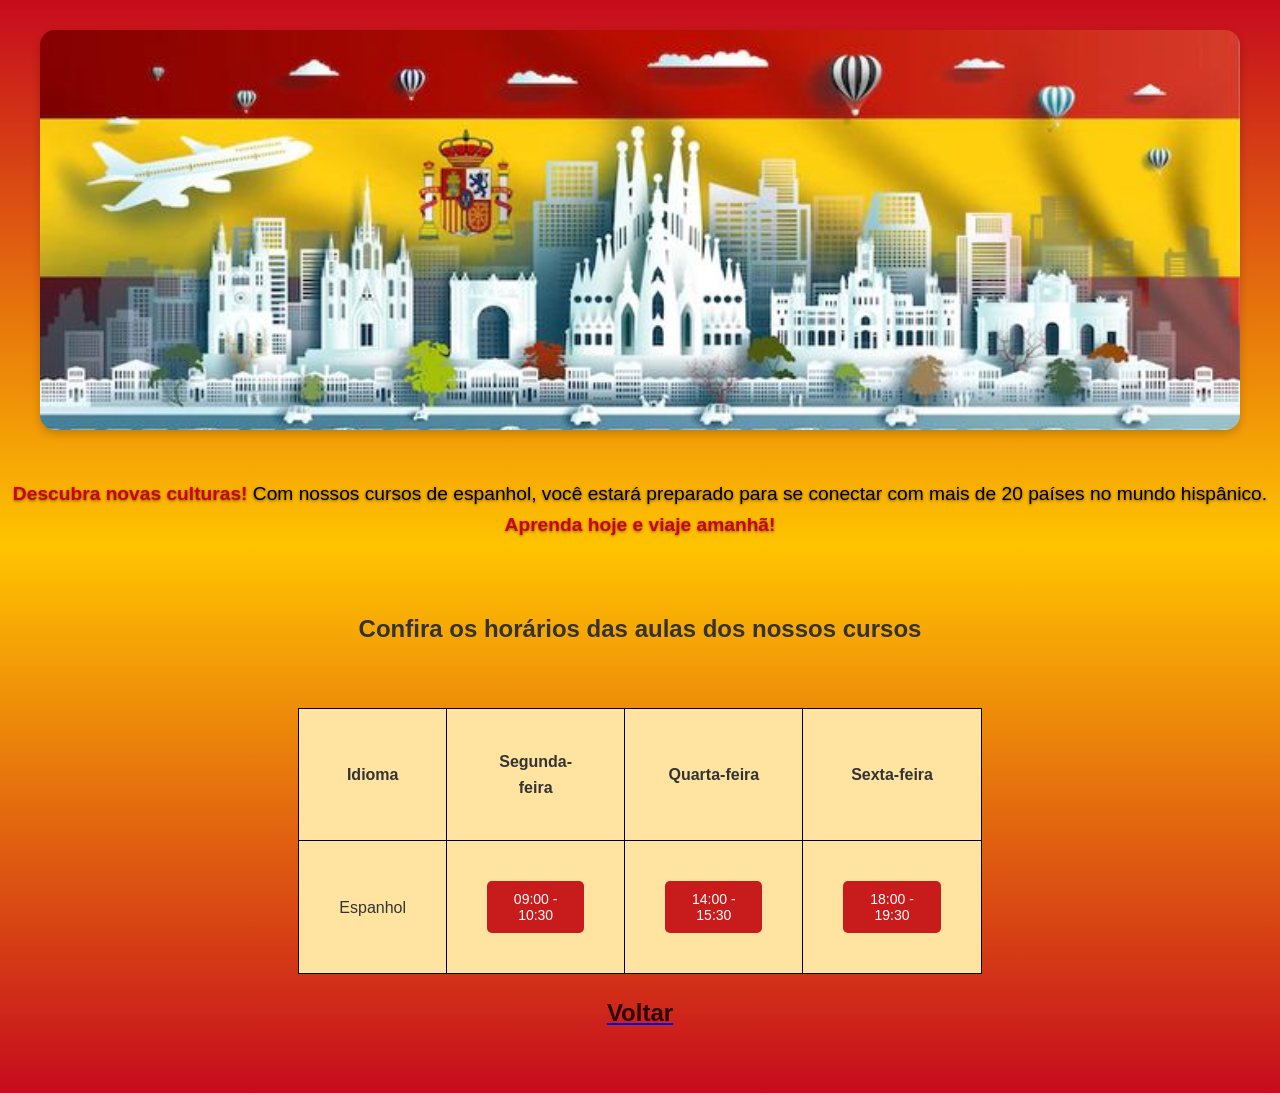
<file: escolha de horario/horario espanhol.html>
<!DOCTYPE html>
<html lang="en">
<head>
    <meta charset="UTF-8">
    <meta name="viewport" content="width=device-width, initial-scale=1.0">
    <title>Horários de Aula - Curso de Idiomas</title>
    <style>
        body {
            font-family: Arial, sans-serif;
            line-height: 1.6;
            margin: 0;
            display: flex;
            flex-direction: column;
            align-items: center;
            text-align: center;
            background: linear-gradient(to bottom, #c60b1e, #ffc400, #c60b1e); /* Cores da bandeira da Espanha */
            color: #333;
        }

        h2 {
            margin-bottom: 60px;
        }

        /* Banner Animado */
        .banner-container {
            position: relative;
            width: 100%;
            max-width: 1200px;
            height: 400px; /* Altura fixa */
            overflow: hidden;
            border-radius: 15px;
            margin-bottom: 30px;
            box-shadow: 0 4px 10px rgba(0, 0, 0, 0.2);
            margin: 30px;
        }

        .banner-images {
            display: flex;
            animation: slide 12s infinite;
        }

        .banner-item {
            width: 100%;
            height: 100%;
            flex-shrink: 0;
            display: flex;
            justify-content: center; /* Centraliza horizontalmente */
            align-items: center; /* Centraliza verticalmente */
            text-align: center;
        }

        .banner-item img {
            width: 100%;
            height: 100%;
            object-fit: cover;
        }

        @keyframes slide {
            0% { transform: translateX(0%); }
            25% { transform: translateX(0%); }
            33.33% { transform: translateX(-100%); }
            58.33% { transform: translateX(-100%); }
            66.66% { transform: translateX(-200%); }
            91.66% { transform: translateX(-200%); }
            100% { transform: translateX(0%); }
        }

        /* Texto motivador */
        .motivational-text {
            font-size: 1.2rem;
            color: #000000;
            margin-bottom: 30px;
            text-shadow: 0 1px 3px rgba(0, 0, 0, 0.5);
        }

        .motivational-text strong {
            color: #d0021b; /* Vermelho escuro */
        }

        /* Centralização da tabela */
        .schedule-container {
            text-align: center;
        }

        .schedule-table {
            margin: 20px auto; /* Centraliza horizontalmente */
            border-collapse: collapse;
            width: 90%;
            max-width: 800px;
        }

        .schedule-table button {
            padding: 10px 20px;
            background-color: #c81c1c; /* Vermelho */
            color: white;
            border: none;
            border-radius: 5px;
            cursor: pointer;
            font-size: 14px;
        }

        .schedule-table button:hover {
            background-color: #b4001a;
        }

        .schedule-table th, .schedule-table td {
            padding: 40px;
            text-align: center;
            border: 1px solid #000000;
            background-color: #ffe4a1; /* Amarelo claro */
        }

        a h2 {
            color: #2b0005;
            margin-top: 20px;
            text-decoration: none;
        }

        a h2:hover {
            text-decoration: underline;
        }
    </style>
</head>
<body>

    <!-- Banner com animação -->
    <div class="banner-container">
        <div class="banner-images">
            <div class="banner-item">
                <img src="../imagem/espa.jpg" alt="Explore a cultura da Espanha">
            </div>
            <div class="banner-item">
                <img src="../imagem/estudo.jpg" alt="Aprender espanhol abre portas para o mundo!">
            </div>
            <div class="banner-item">
                <img src="../imagem/aviao.jpg" alt="Descubra as maravilhas do idioma espanhol">
            </div>
        </div>
    </div>

    <!-- Texto motivador -->
    <div class="motivational-text">
        <p><strong>Descubra novas culturas!</strong> Com nossos cursos de espanhol, você estará preparado para se conectar com mais de 20 países no mundo hispânico. <strong>Aprenda hoje e viaje amanhã!</strong></p>
    </div>

    <!-- Tabela de horários -->
    <main>
        <div class="schedule-container">
            <h2>Confira os horários das aulas dos nossos cursos</h2>
            <table class="schedule-table">
                <thead>
                    <tr>
                        <th>Idioma</th>
                        <th>Segunda-feira</th>
                        <th>Quarta-feira</th>
                        <th>Sexta-feira</th>
                    </tr>
                </thead>
                <tbody>
                    <tr>
                        <td>Espanhol</td>
                        <td><button onclick="redirecionar('../inscrição.html')">09:00 - 10:30</button></td>
                        <td><button onclick="redirecionar('../inscrição.html')">14:00 - 15:30</button></td>
                        <td><button onclick="redirecionar('../inscrição.html')">18:00 - 19:30</button></td>
                    </tr>
                </tbody>
            </table>
        </div>

        <a href="../index.html"><h2>Voltar</h2></a>
    </main>

    <script>
        function redirecionar(pagina) {
            window.location.href = pagina;
        }
    </script>

</body>
</html>
</file>
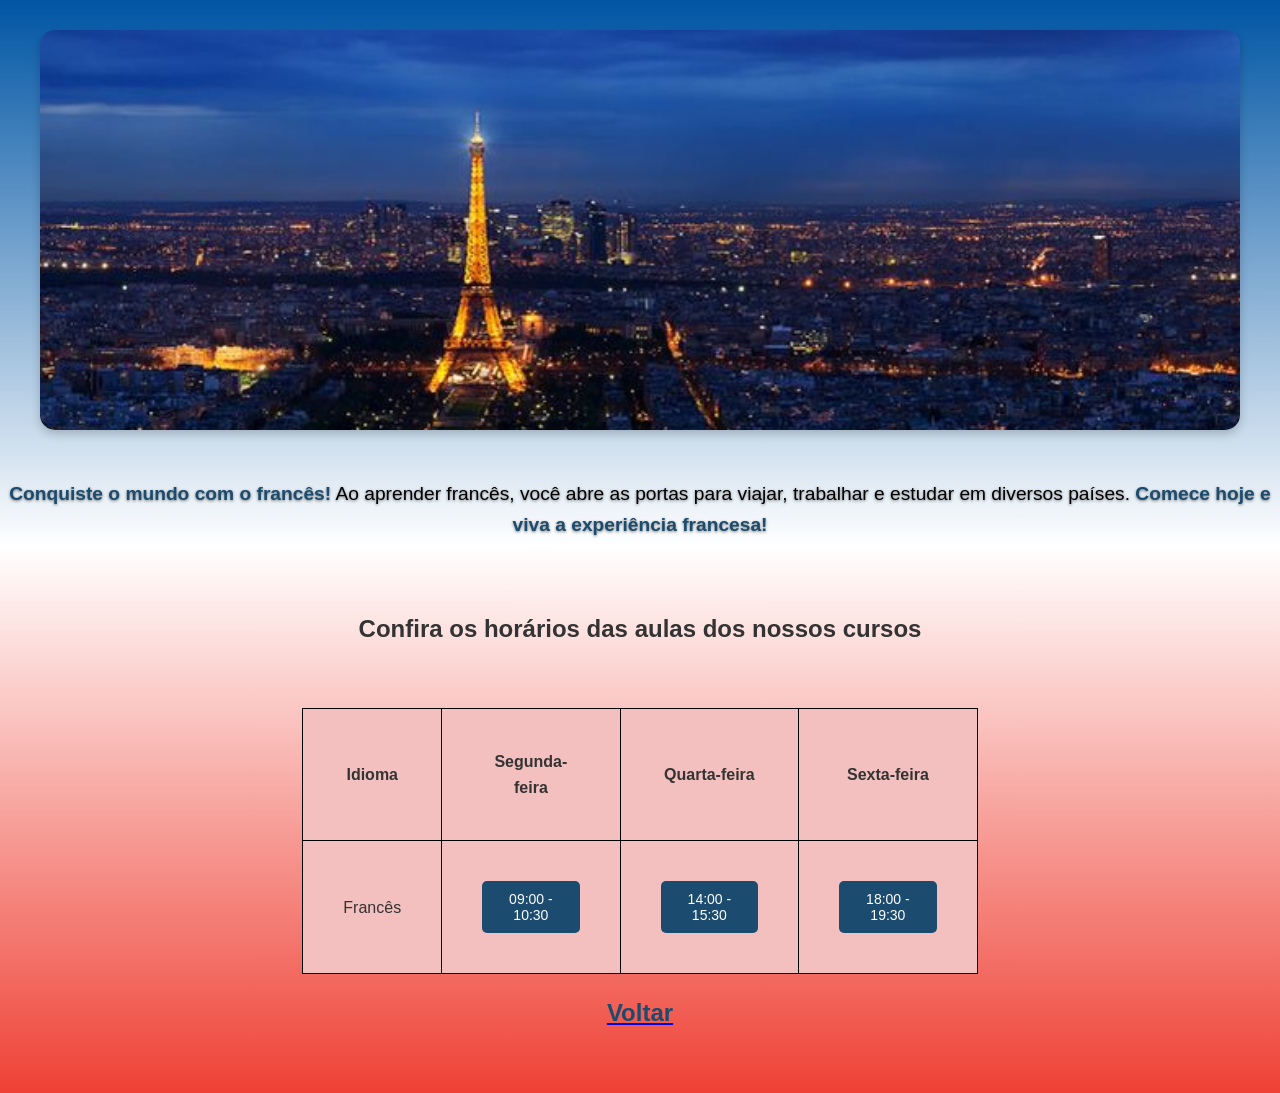
<file: escolha de horario/horario frances.html>
<!DOCTYPE html>
<html lang="en">
<head>
    <meta charset="UTF-8">
    <meta name="viewport" content="width=device-width, initial-scale=1.0">
    <title>Horários de Aula - Curso de Idiomas</title>
    <style>
        body {
            font-family: Arial, sans-serif;
            line-height: 1.6;
            margin: 0;
            display: flex;
            flex-direction: column;
            align-items: center;
            text-align: center;
            background: linear-gradient(to bottom, #0055A4, #ffffff, #EF4135); /* Cores da bandeira da França */
            color: #333;
        }

        h2 {
            margin-bottom: 60px;
        }

        /* Banner Animado */
        .banner-container {
            position: relative;
            width: 100%;
            max-width: 1200px;
            height: 400px; /* Altura fixa */
            overflow: hidden;
            border-radius: 15px;
            margin-bottom: 30px;
            box-shadow: 0 4px 10px rgba(0, 0, 0, 0.2);
            margin: 30px;
        }

        .banner-images {
            display: flex;
            animation: slide 12s infinite;
        }

        .banner-item {
            width: 100%;
            height: 100%;
            flex-shrink: 0;
            display: flex;
            justify-content: center; /* Centraliza horizontalmente */
            align-items: center; /* Centraliza verticalmente */
            text-align: center;
        }

        .banner-item img {
            width: 100%;
            height: 100%;
            object-fit: cover;
        }

        @keyframes slide {
            0% { transform: translateX(0%); }
            25% { transform: translateX(0%); }
            33.33% { transform: translateX(-100%); }
            58.33% { transform: translateX(-100%); }
            66.66% { transform: translateX(-200%); }
            91.66% { transform: translateX(-200%); }
            100% { transform: translateX(0%); }
        }

        /* Texto motivador */
        .motivational-text {
            font-size: 1.2rem;
            color: #000000;
            margin-bottom: 30px;
            text-shadow: 0 1px 3px rgba(0, 0, 0, 0.5);
        }

        .motivational-text strong {
            color: #1B4B6E; /* Azul escuro */
        }

        /* Centralização da tabela */
        .schedule-container {
            text-align: center;
        }

        .schedule-table {
            margin: 20px auto; /* Centraliza horizontalmente */
            border-collapse: collapse;
            width: 90%;
            max-width: 800px;
        }

        .schedule-table button {
            padding: 10px 20px;
            background-color: #1B4B6E; /* Azul escuro */
            color: white;
            border: none;
            border-radius: 5px;
            cursor: pointer;
            font-size: 14px;
        }

        .schedule-table button:hover {
            background-color: #154C76;
        }

        .schedule-table th, .schedule-table td {
            padding: 40px;
            text-align: center;
            border: 1px solid #000000;
            background-color: #f4c0bf; /* Cinza claro */
        }

        a h2 {
            color: #1B4B6E;
            margin-top: 20px;
            text-decoration: none;
        }

        a h2:hover {
            text-decoration: underline;
        }
    </style>
</head>
<body>

    <!-- Banner com animação -->
    <div class="banner-container">
        <div class="banner-images">
            <div class="banner-item">
                <img src="../imagem/fran.jpg" alt="Explore a cultura francesa">
            </div>
            <div class="banner-item">
                <img src="../imagem/estudo.jpg" alt="Aprender francês abre portas para o mundo!">
            </div>
            <div class="banner-item">
                <img src="../imagem/aviao.jpg" alt="Descubra as maravilhas do idioma francês">
            </div>
        </div>
    </div>

    <!-- Texto motivador -->
    <div class="motivational-text">
        <p><strong>Conquiste o mundo com o francês!</strong> Ao aprender francês, você abre as portas para viajar, trabalhar e estudar em diversos países. <strong>Comece hoje e viva a experiência francesa!</strong></p>
    </div>

    <!-- Tabela de horários -->
    <main>
        <div class="schedule-container">
            <h2>Confira os horários das aulas dos nossos cursos</h2>
            <table class="schedule-table">
                <thead>
                    <tr>
                        <th>Idioma</th>
                        <th>Segunda-feira</th>
                        <th>Quarta-feira</th>
                        <th>Sexta-feira</th>
                    </tr>
                </thead>
                <tbody>
                    <tr>
                        <td>Francês</td>
                        <td><button onclick="redirecionar('../inscrição.html')">09:00 - 10:30</button></td>
                        <td><button onclick="redirecionar('../inscrição.html')">14:00 - 15:30</button></td>
                        <td><button onclick="redirecionar('../inscrição.html')">18:00 - 19:30</button></td>
                    </tr>
                </tbody>
            </table>
        </div>

        <a href="../index.html"><h2>Voltar</h2></a>
    </main>

    <script>
        function redirecionar(pagina) {
            window.location.href = pagina;
        }
    </script>

</body>
</html>
</file>
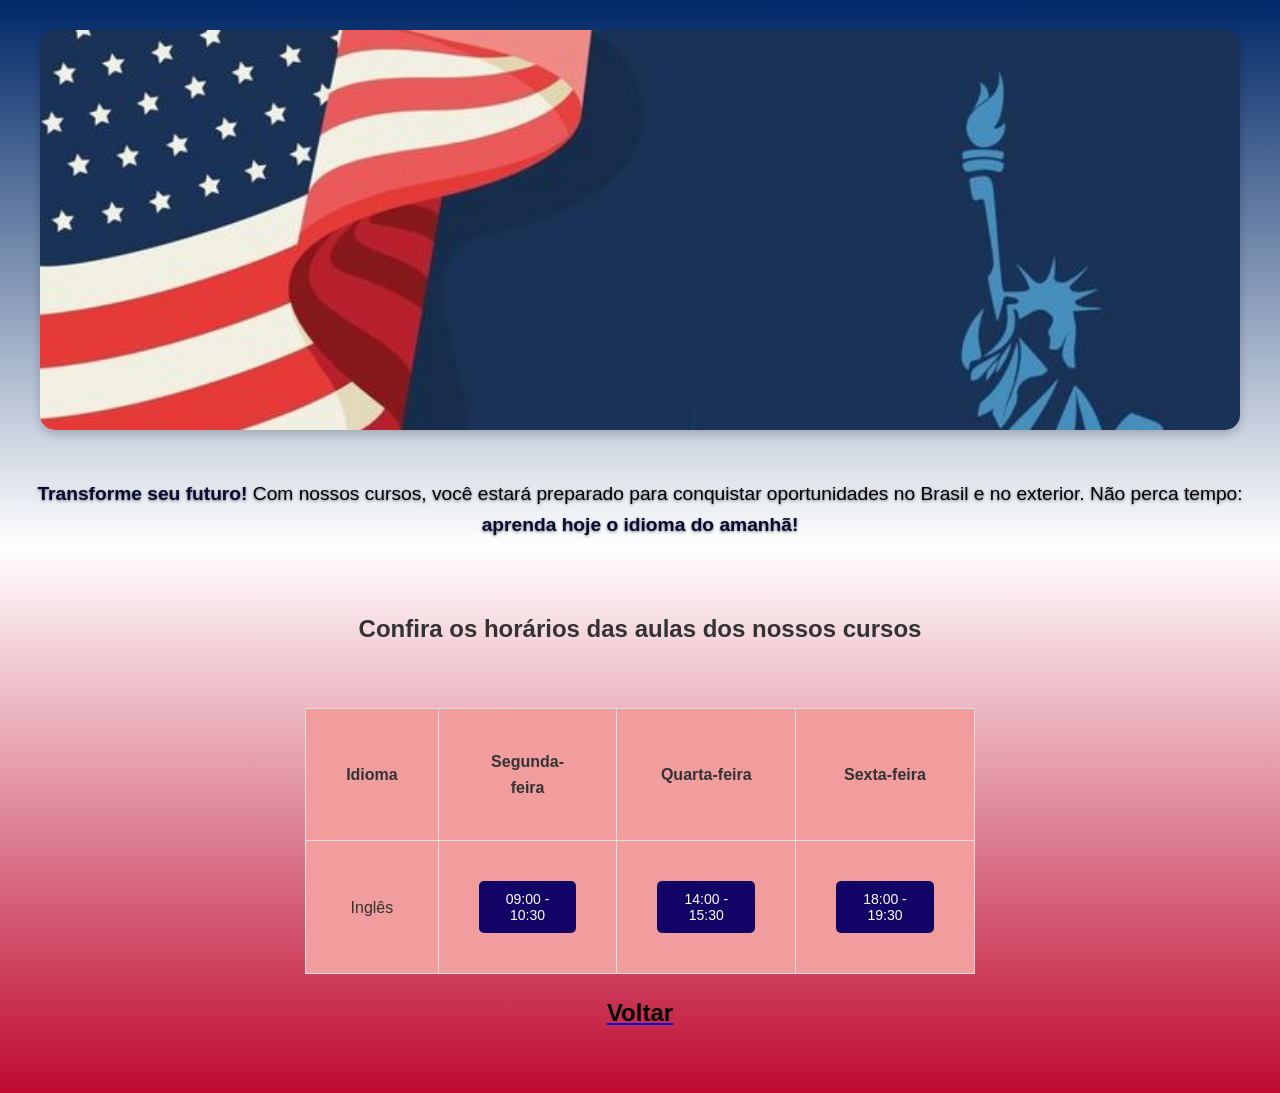
<file: escolha de horario/horario ingles.html>
<!DOCTYPE html>
<html lang="en">
<head>
    <meta charset="UTF-8">
    <meta name="viewport" content="width=device-width, initial-scale=1.0">
    <title>Horários de Aula - Curso de Idiomas</title>
    <style>
        body {
            font-family: Arial, sans-serif;
            line-height: 1.6;
            margin: 0;
            display: flex;
            flex-direction: column;
            align-items: center;
            text-align: center;
            background: linear-gradient(to bottom, #002868, #ffffff, #bf0a30); /* Cores da bandeira dos EUA */
            color: #333;
        }

        h2 {
            margin-bottom: 60px;
        }

        /* Banner Animado */
        .banner-container {
            position: relative;
            width: 100%;
            max-width: 1200px;
            height: 400px; /* Altura fixa */
            overflow: hidden;
            border-radius: 15px;
            margin-bottom: 30px;
            box-shadow: 0 4px 10px rgba(0, 0, 0, 0.2);
            margin: 30px;
        }

        .banner-images {
            display: flex;
            animation: slide 12s infinite;
        }

        .banner-item {
            width: 100%;
            height: 100%;
            flex-shrink: 0;
            display: flex;
            justify-content: center; /* Centraliza horizontalmente */
            align-items: center; /* Centraliza verticalmente */
            text-align: center;
        }

        .banner-item img {
            width: 100%;
            height: 100%;
            object-fit: cover;
        }

        @keyframes slide {
            0% { transform: translateX(0%); }
            25% { transform: translateX(0%); }
            33.33% { transform: translateX(-100%); }
            58.33% { transform: translateX(-100%); }
            66.66% { transform: translateX(-200%); }
            91.66% { transform: translateX(-200%); }
            100% { transform: translateX(0%); }
        }

        /* Texto motivador */
        .motivational-text {
            font-size: 1.2rem;
            color: #000000;
            margin-bottom: 30px;
            text-shadow: 0 1px 3px rgba(0, 0, 0, 0.5);
        }

        .motivational-text strong {
            color: #060b32; /* Dourado */
        }

        /* Centralização da tabela */
        .schedule-container {
            text-align: center;
        }

        .schedule-table {
            margin: 20px auto; /* Centraliza horizontalmente */
            border-collapse: collapse;
            width: 90%;
            max-width: 800px;
        }

        .schedule-table button {
            padding: 10px 20px;
            background-color: #130266;
            color: white;
            border: none;
            border-radius: 5px;
            cursor: pointer;
            font-size: 14px;
        }

        .schedule-table button:hover {
            background-color: #45a049;
        }

        .schedule-table th, .schedule-table td {
            padding: 40px;
            text-align: center;
            border: 1px solid #ddd;
            background-color: #f19d9d;
        }

        a h2 {
            color: #000000;
            margin-top: 20px;
            text-decoration: none;
        }

        a h2:hover {
            text-decoration: underline;
        }
    </style>
</head>
<body>

    <!-- Banner com animação -->
    <div class="banner-container">
        <div class="banner-images">
            <div class="banner-item">
                <img src="../imagem/aa2.jpg" alt="Estude nos EUA">
            </div>
            <div class="banner-item">
                <img src="../imagem/estudo.jpg" alt="Aprender inglês é o primeiro passo para explorar o mundo!">
            </div>
            <div class="banner-item">
                <img src="../imagem/aviao.jpg" alt="">
            </div>
        </div>
    </div>

    <!-- Texto motivador -->
    <div class="motivational-text">
        <p><strong>Transforme seu futuro!</strong> Com nossos cursos, você estará preparado para conquistar oportunidades no Brasil e no exterior. Não perca tempo: <strong>aprenda hoje o idioma do amanhã!</strong></p>
    </div>

    <!-- Tabela de horários -->
    <main>
        <div class="schedule-container">
            <h2>Confira os horários das aulas dos nossos cursos</h2>
            <table class="schedule-table">
                <thead>
                    <tr>
                        <th>Idioma</th>
                        <th>Segunda-feira</th>
                        <th>Quarta-feira</th>
                        <th>Sexta-feira</th>
                    </tr>
                </thead>
                <tbody>
                    <tr>
                        <td>Inglês</td>
                        <td><button onclick="redirecionar('../inscrição.html')">09:00 - 10:30</button></td>
                        <td><button onclick="redirecionar('../inscrição.html')">14:00 - 15:30</button></td>
                        <td><button onclick="redirecionar('../inscrição.html')">18:00 - 19:30</button></td>
                    </tr>
                </tbody>
            </table>
        </div>

        <a href="../index.html"><h2>Voltar</h2></a>
    </main>

    <script>
        function redirecionar(pagina) {
            window.location.href = pagina;
        }
    </script>

</body>
</html>
</file>
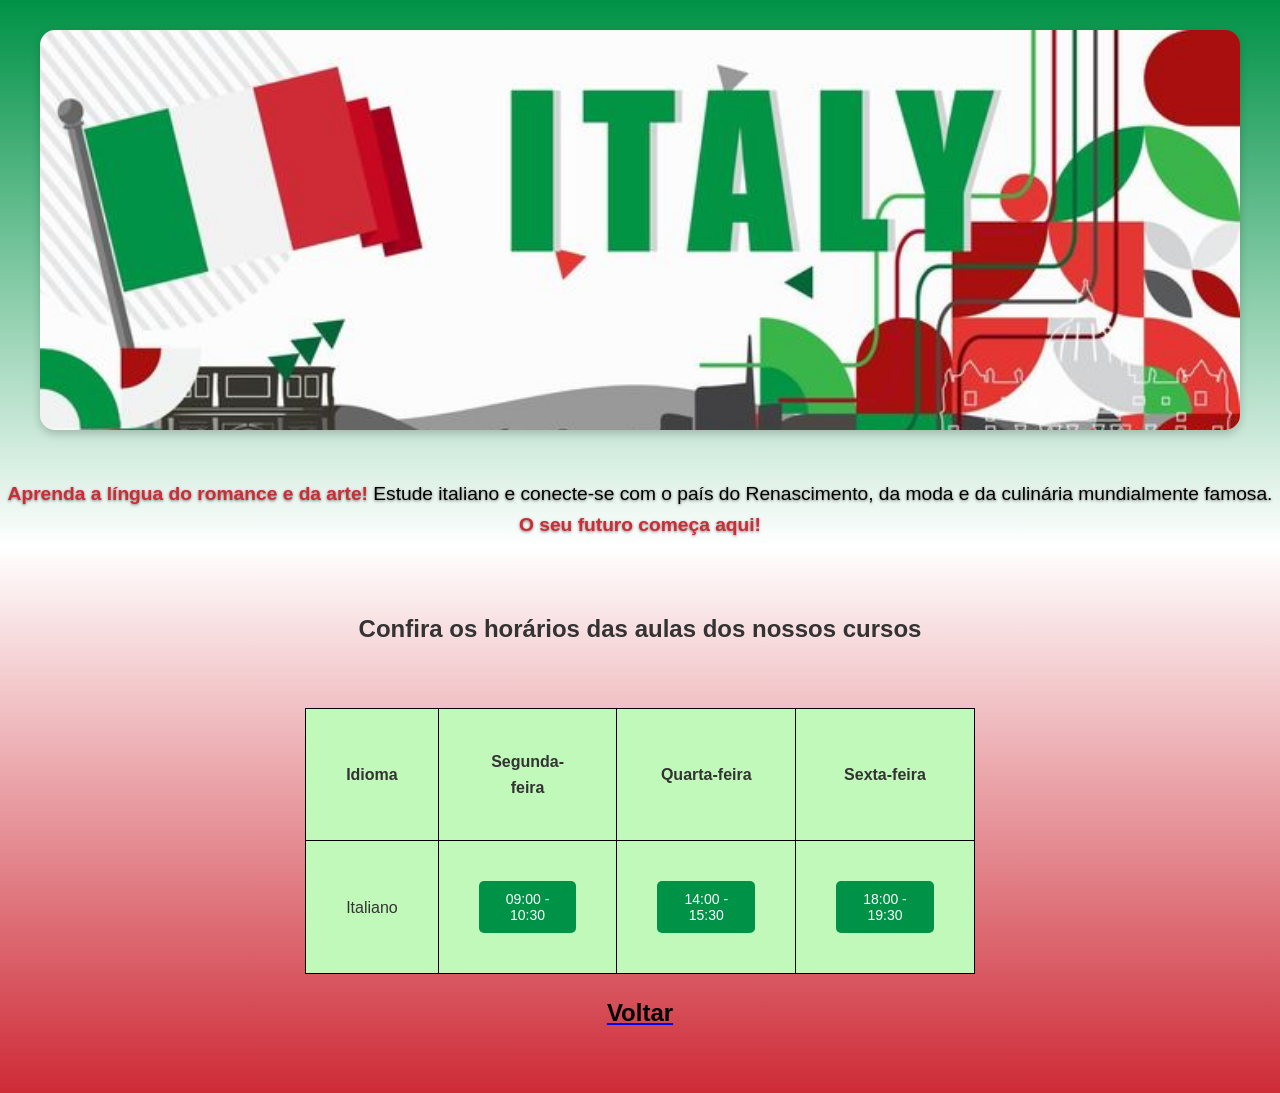
<file: escolha de horario/italiano.html>
<!DOCTYPE html>
<html lang="en">
<head>
    <meta charset="UTF-8">
    <meta name="viewport" content="width=device-width, initial-scale=1.0">
    <title>Horários de Aula - Curso de Idiomas</title>
    <style>
        body {
            font-family: Arial, sans-serif;
            line-height: 1.6;
            margin: 0;
            display: flex;
            flex-direction: column;
            align-items: center;
            text-align: center;
            background: linear-gradient(to bottom, #009246, #ffffff, #ce2b37); /* Cores da bandeira da Itália */
            color: #333;
        }

        h2 {
            margin-bottom: 60px;
        }

        /* Banner Animado */
        .banner-container {
            position: relative;
            width: 100%;
            max-width: 1200px;
            height: 400px; /* Altura fixa */
            overflow: hidden;
            border-radius: 15px;
            margin-bottom: 30px;
            box-shadow: 0 4px 10px rgba(0, 0, 0, 0.2);
            margin: 30px;
        }

        .banner-images {
            display: flex;
            animation: slide 12s infinite;
        }

        .banner-item {
            width: 100%;
            height: 100%;
            flex-shrink: 0;
            display: flex;
            justify-content: center; /* Centraliza horizontalmente */
            align-items: center; /* Centraliza verticalmente */
            text-align: center;
        }

        .banner-item img {
            width: 100%;
            height: 100%;
            object-fit: cover;
        }

        @keyframes slide {
            0% { transform: translateX(0%); }
            25% { transform: translateX(0%); }
            33.33% { transform: translateX(-100%); }
            58.33% { transform: translateX(-100%); }
            66.66% { transform: translateX(-200%); }
            91.66% { transform: translateX(-200%); }
            100% { transform: translateX(0%); }
        }

        /* Texto motivador */
        .motivational-text {
            font-size: 1.2rem;
            color: #000000;
            margin-bottom: 30px;
            text-shadow: 0 1px 3px rgba(0, 0, 0, 0.5);
        }

        .motivational-text strong {
            color: #ce2b37; /* Vermelho italiano */
        }

        /* Centralização da tabela */
        .schedule-container {
            text-align: center;
        }

        .schedule-table {
            margin: 20px auto; /* Centraliza horizontalmente */
            border-collapse: collapse;
            width: 90%;
            max-width: 800px;
        }

        .schedule-table button {
            padding: 10px 20px;
            background-color: #009246; /* Verde italiano */
            color: white;
            border: none;
            border-radius: 5px;
            cursor: pointer;
            font-size: 14px;
        }

        .schedule-table button:hover {
            background-color: #007336; /* Verde mais escuro */
        }

        .schedule-table th, .schedule-table td {
            padding: 40px;
            text-align: center;
            border: 1px solid #000000;
            background-color: #c1f9ba; /* Branco */
        }

        a h2 {
            color: #000000;
            margin-top: 20px;
            text-decoration: none;
        }

        a h2:hover {
            text-decoration: underline;
        }
    </style>
</head>
<body>

    <!-- Banner com animação -->
    <div class="banner-container">
        <div class="banner-images">
            <div class="banner-item">
                <img src="../imagem/ita.jpg" alt="Explore a cultura italiana">
            </div>
            <div class="banner-item">
                <img src="../imagem/estudo.jpg" alt="Aprender italiano conecta você com arte, história e gastronomia!">
            </div>
            <div class="banner-item">
                <img src="../imagem/aviao.jpg" alt="Descubra a Itália e sua rica cultura">
            </div>
        </div>
    </div>

    <!-- Texto motivador -->
    <div class="motivational-text">
        <p><strong>Aprenda a língua do romance e da arte!</strong> Estude italiano e conecte-se com o país do Renascimento, da moda e da culinária mundialmente famosa. <strong>O seu futuro começa aqui!</strong></p>
    </div>

    <!-- Tabela de horários -->
    <main>
        <div class="schedule-container">
            <h2>Confira os horários das aulas dos nossos cursos</h2>
            <table class="schedule-table">
                <thead>
                    <tr>
                        <th>Idioma</th>
                        <th>Segunda-feira</th>
                        <th>Quarta-feira</th>
                        <th>Sexta-feira</th>
                    </tr>
                </thead>
                <tbody>
                    <tr>
                        <td>Italiano</td>
                        <td><button onclick="redirecionar('../inscrição.html')">09:00 - 10:30</button></td>
                        <td><button onclick="redirecionar('../inscrição.html')">14:00 - 15:30</button></td>
                        <td><button onclick="redirecionar('../inscrição.html')">18:00 - 19:30</button></td>
                    </tr>
                </tbody>
            </table>
        </div>

        <a href="../index.html"><h2>Voltar</h2></a>
    </main>

    <script>
        function redirecionar(pagina) {
            window.location.href = pagina;
        }
    </script>

</body>
</html>
</file>
<file: css/style.css>
@import url('https://fonts.googleapis.com/css2?family=Lora:wght@400;700&family=Poppins:wght@300;600&family=Roboto:wght@400;700&display=swap');


/* Reset de estilo básico */
:root {
    --primary-color: #473822;   /* Marrom escuro */
    --secondary-color: #7A6A52; /* Marrom médio */
    --accent-color: #E0C7A4;    /* Bege claro */
    --highlight-color: #ABA69F; /* Cinza claro */
    --alert-color: #32230D;     /* Marrom muito escuro */
    --white: #E0C7A4;           /* Bege claro */
    --light-gray: #ABA69F;      /* Cinza claro */
    --font-main: 'Roboto', sans-serif;
    --font-title: 'Poppins', sans-serif;
    --font-accent: 'Lora', serif;
}

/* Reset básico */
* {
    margin: 0;
    padding: 0;
    box-sizing: border-box;
}

body {
    font-family: var(--font-main);
    line-height: 1.6;
    color: var(--primary-color);
    background: linear-gradient(45deg, var(--primary-color), var(--secondary-color), var(--accent-color), var(--highlight-color));
    background-size: 300% 300%;
    animation: gradientAnimation 8s ease infinite;
    font-size: 15px;
}

/* Animação do gradiente */
@keyframes gradientAnimation {
    0% {
        background-position: 0% 50%;
    }
    50% {
        background-position: 100% 50%;
    }
    100% {
        background-position: 0% 50%;
    }
}

/* Cabeçalho */
header {
    text-align: center;
    background-color: var(--primary-color);
    color: var(--white);
    padding: 20px;
}


header h1 {
    margin-bottom: 30px;
    color: var(--accent-color);
    font-family: var(--font-title); /* Fonte mais chamativa para títulos */
    font-size: 3em;
    font-weight: 600;
}

/* Navegação */
nav ul {
    list-style: none;
    display: flex;
    justify-content: space-around;
    padding: 0;
    margin: 0 15px;
    font-size: 19px;
}

nav ul li {
    margin: 0 15px;
    
}

nav ul li a {
    font-family: var(--font-main);
    text-decoration: none;
    font-weight: bold;
    color: var(--white);
    transition: color 0.3s ease;
}

nav ul li a:hover {
    text-decoration: underline;
    color: var(--highlight-color);
}

/* Seção Hero */
.hero-section {
    background-color: var(--secondary-color);
    padding: 50px;
    text-align: center;
    color: var(--white);
}

.hero-section h2 {
    font-family: var(--font-title);
    font-size: 2.5em;
    margin-bottom: 20px;
    font-weight: 600;
}

.hero-section p {
    font-family: var(--font-accent);
    font-size: 1.2em;
    
}


.hero-section .btn {
    background-color: var(--highlight-color);
    color: var(--primary-color);
    padding: 10px 20px;
    text-decoration: none;
    border-radius: 5px;
    transition: background-color 0.3s ease;
    border-radius: 30px;
}

.hero-section .btn:hover {
    background-color: var(--alert-color);
}

/* Seção de Idiomas */
#idiomas {
    padding: 40px 0;
   
}

#idiomas h2 {
    text-align: center;
    color: var(--accent-color);
    margin-bottom: 30px;
}

/* Seções do Main */
main {
    padding: 20px;
    max-width: 1200px;
    margin: 0 auto;
}

section {
    margin-bottom: 40px;
    border-radius: 20px;
}

h2 {
    font-size: 50px;
    margin-bottom: 10px;
    color: rgb(37, 26, 4);
    text-align: center;
}

p, ul {
    margin-bottom: 20px;
    text-align: center;
    color: rgb(0, 0, 0);
}

R1 {
    color: white;
}

/* Estilização para botões */
.btn {
    background-color: #0077cc;
    color: white;
    padding: 10px 20px;
    text-decoration: none;
    border-radius: 5px;
}

.btn:hover {
    background-color: #005fa3;
}

/* Formulário de contato */
form {
    display: flex;
    flex-direction: column;
    max-width: 600px;
    margin: 0 auto;
}

label {
    margin-bottom: 5px;
    font-weight: bold;
}

input, textarea {
    padding: 10px;
    margin-bottom: 20px;
    border: 1px solid #ccc;
    border-radius: 5px;
    width: 100%;
}

textarea {
    resize: vertical;
    height: 150px;
}

button {
    padding: 10px;
    background-color: #0077cc;
    color: white;
    border: none;
    cursor: pointer;
    border-radius: 5px;
}

button:hover {
    background-color: #005fa3;
}

/* Estilização de depoimentos */
blockquote {
    border-left: 5px solid #0077cc;
    padding-left: 15px;
    font-style: italic;
    color: #555;
}

/* Rodapé */
footer {
    background-color: var(--primary-color);
    color: var(--white);
    padding: 20px;
    text-align: center;
    position: relative;
    bottom: 0;
    width: 100%;
}

footer p {
     font-family: var(--font-title);
    margin: 15px 0;
    color: var(--accent-color);
}

/* Imagens */
.idioma-img {
    width: 100%;
    height: auto;
    max-width: 250px;
    margin-bottom: 15px;
    border-radius: 8px;
}

/* Containers */
.container {
    width: 100%;
    max-width: 1200px;
    margin: 0 auto;
    padding: 0 20px;
}

/* Flexbox para cartões */
.flex-container {
    display: flex;
    flex-wrap: wrap;
    justify-content: space-around;
}

.card {
    flex: 1 1 200px;
    margin: 10px;
    padding: 20px;
    text-align: center;
    background-color: rgb(37, 26, 4);
    width: 200px;
    border-radius: 40px;
    box-shadow: 0px 4px 8px rgba(0, 0, 0, 0.1);
    transition: transform 0.3s ease, background-color 0.3s ease, box-shadow 0.3s ease;
    
}

.card:hover {
    transform: scale(1.05);
    background-color: rgb(255, 1, 43); /* Mudança de cor do fundo */
    box-shadow: 0px 6px 12px rgba(0, 0, 0, 0.15); /* Aumenta a sombra */
}


.card img {
    width: 100%;
    border-radius: 5px;
}

.card h3 {
    font-family: var(--font-title);
    margin: 15px 0;
    color: var(--accent-color);
}

.card p {
    color: var(--primary-color);
}

/* Rodapé - Redes sociais */
.social-icons img {
    width: 30px;
    margin: 0 10px;
}

.social-icons a:hover img {
    filter: brightness(80%);
}

h3 {
    margin-top: 0;
    
}

/* Tabela de horários */
.schedule-container {
    max-width: 900px;
    margin: 0 auto;
    background-color: #fff;
    padding: 20px;
    border-radius: 8px;
    box-shadow: 0 2px 5px rgba(0, 0, 0, 0.2);
}

.schedule-table {
    width: 100%;
    border-collapse: collapse;
}

.schedule-table th, .schedule-table td {
    border: 1px solid #ddd;
    padding: 10px;
    text-align: center;
}

.schedule-table th {
    background-color: var(--primary-color);
    color: var(--white);
}

.schedule-table tr:nth-child(even) {
    background-color: #f9f9f9;
}

/* Responsividade */
@media (max-width: 768px) {
    nav ul {
        flex-direction: column;
        align-items: center;
    }

    nav ul li {
        margin: 10px 0;
    }

    .flex-container {
        flex-direction: column;
        align-items: center;
    }
}
</file>
